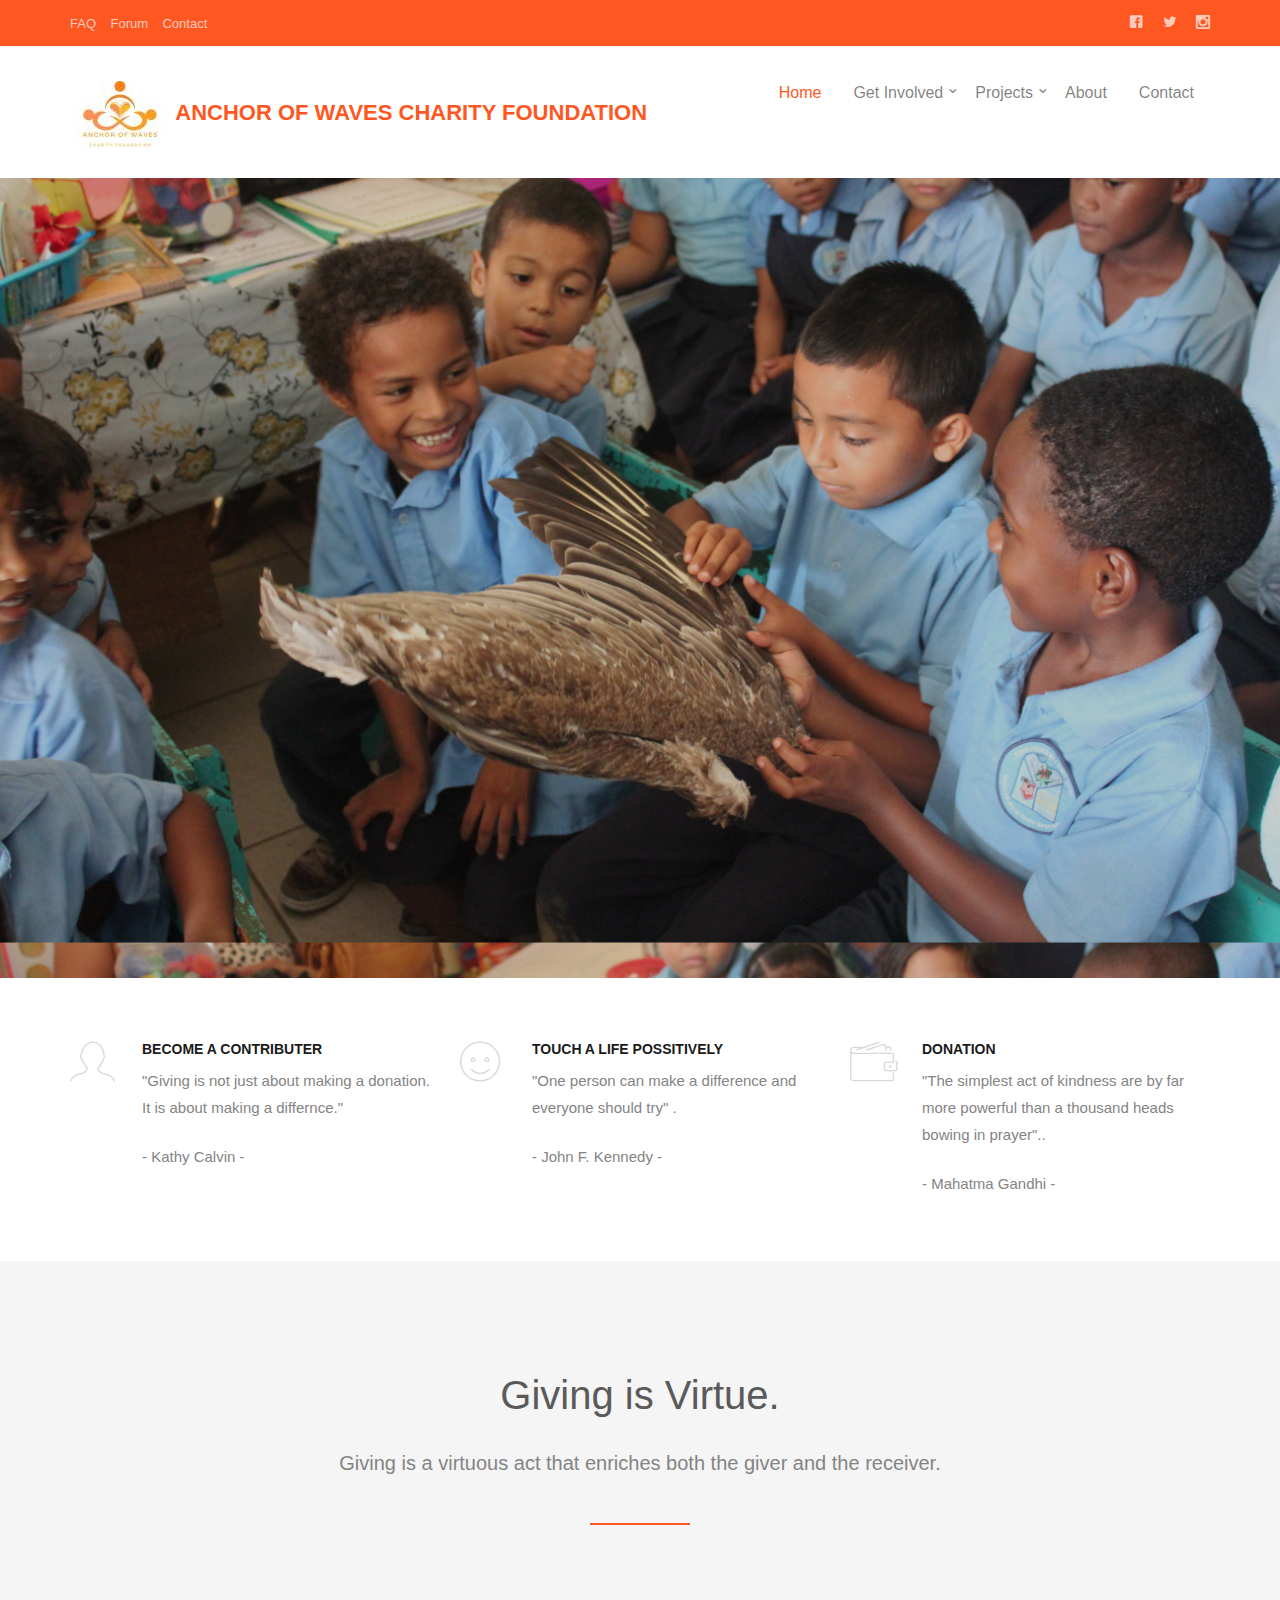
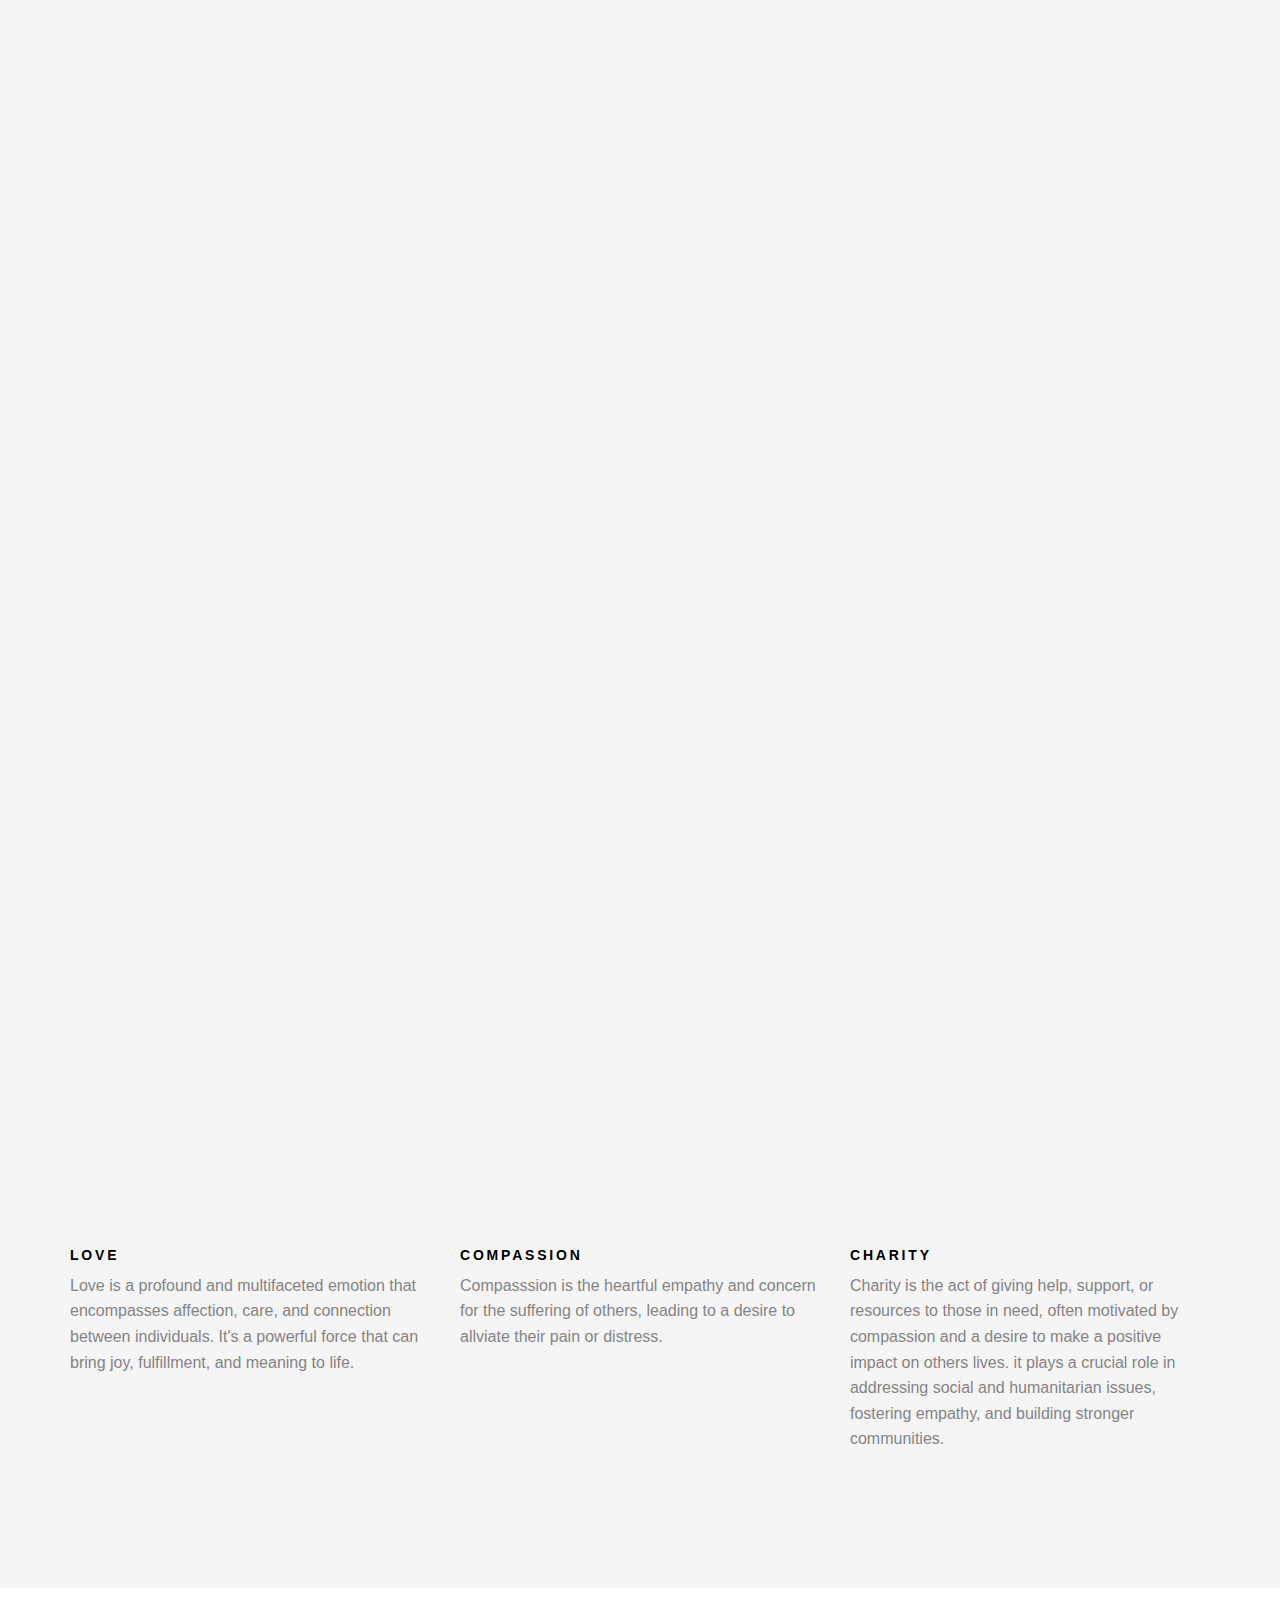
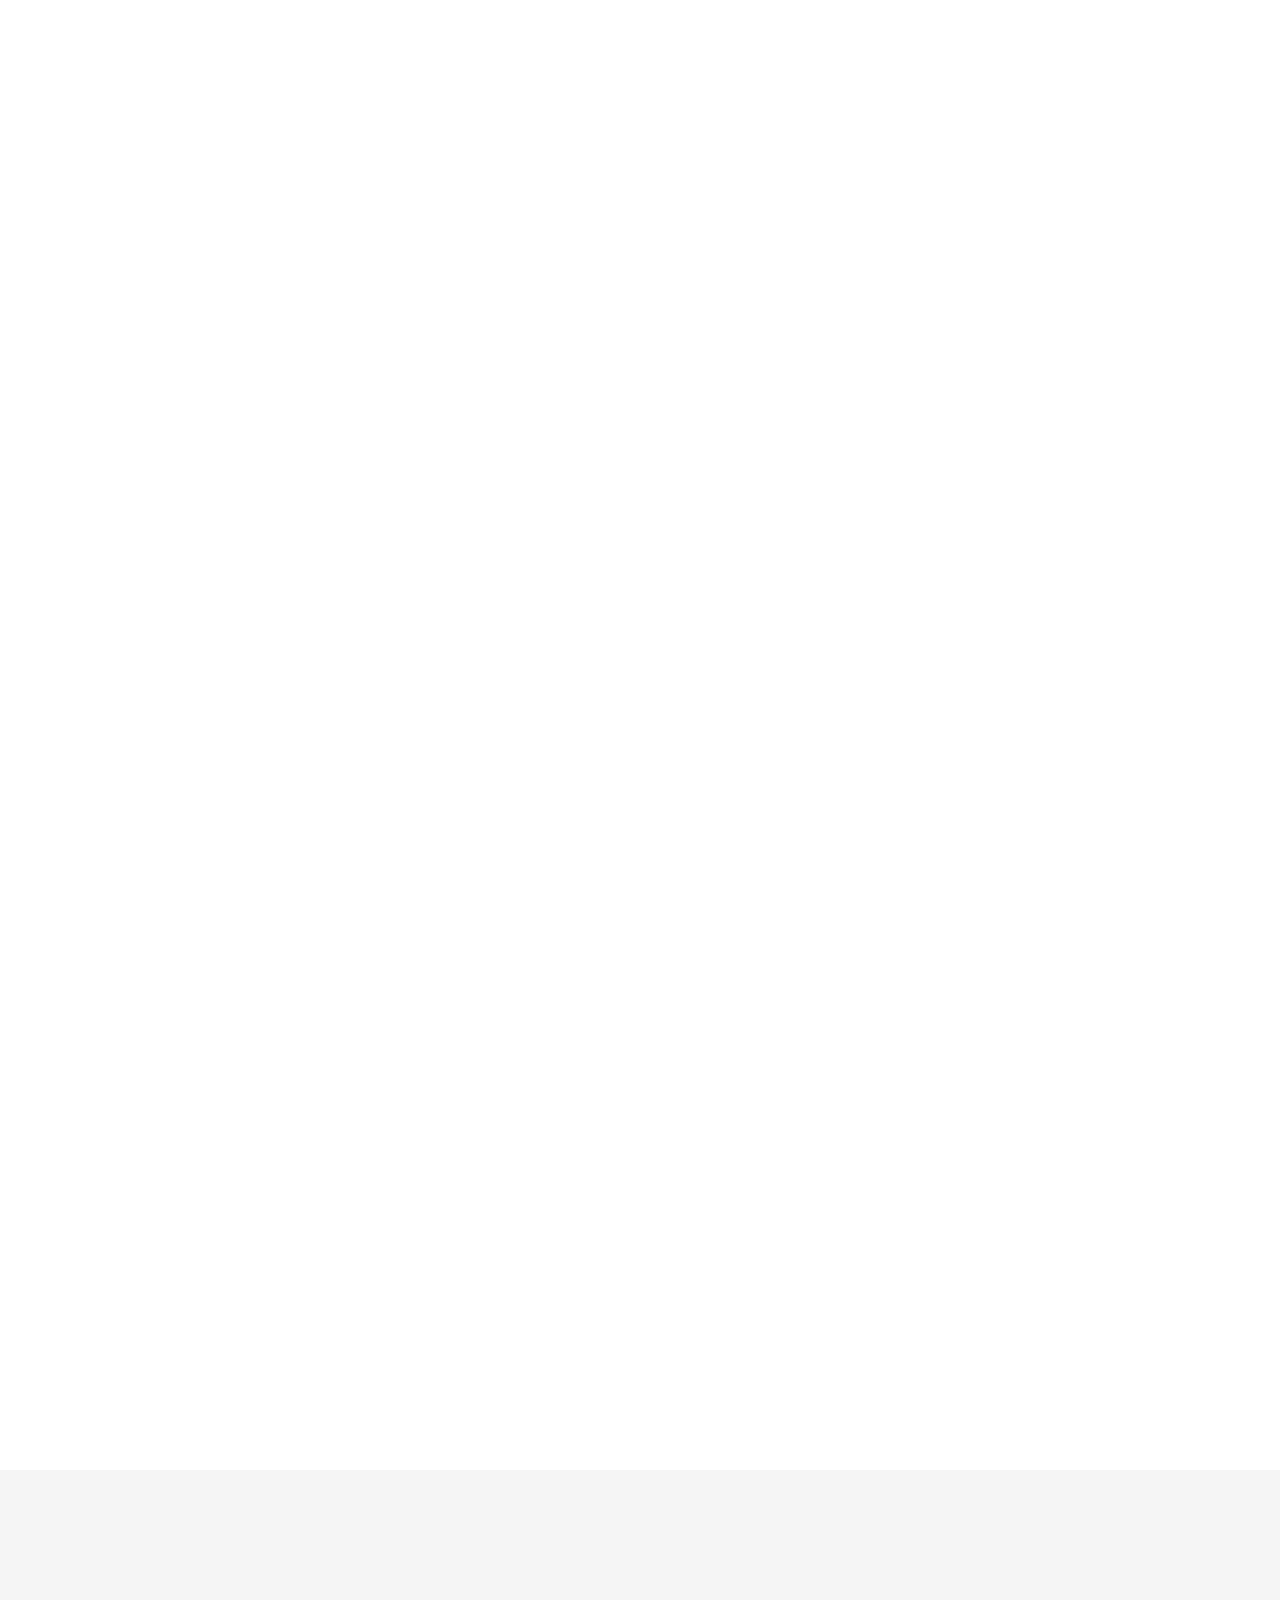
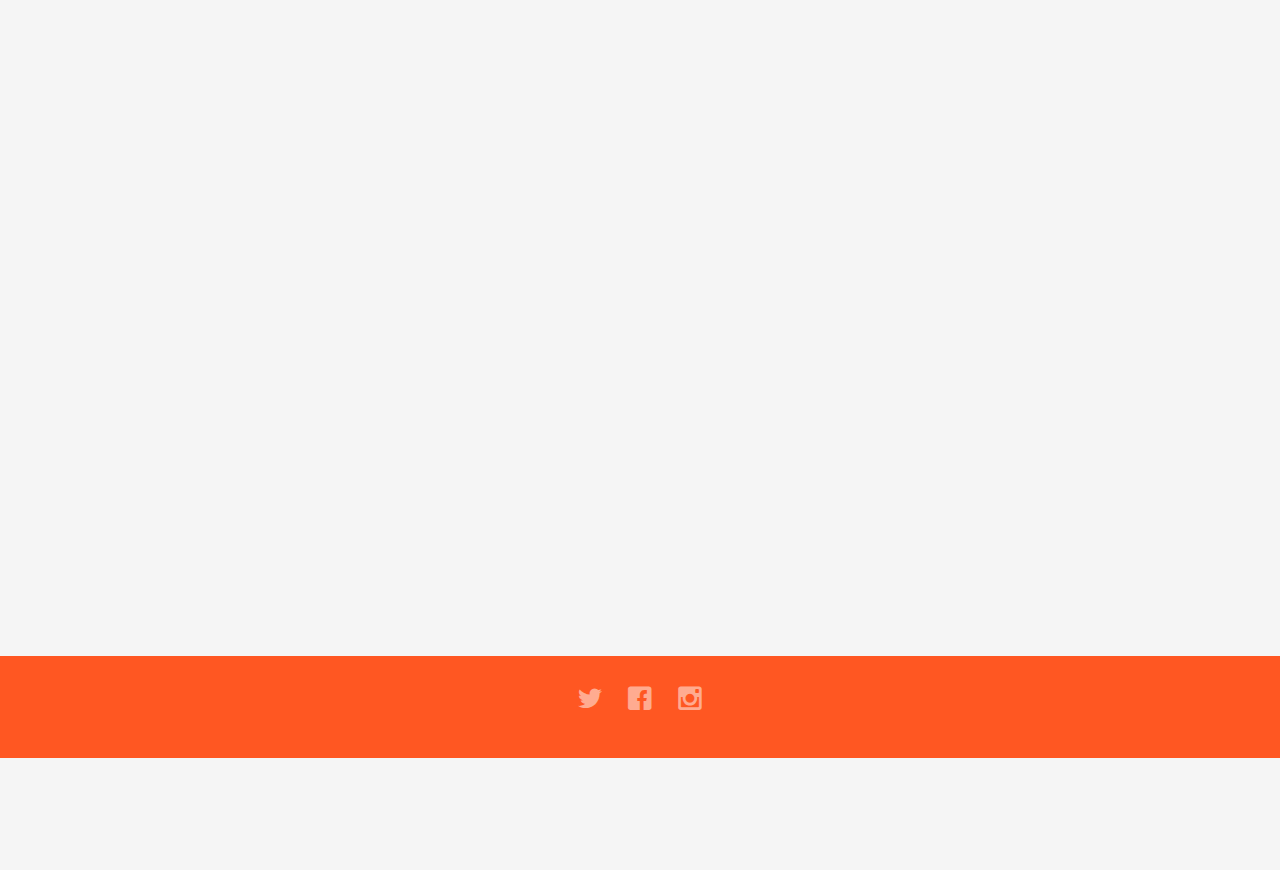
<file: index.html>
<!DOCTYPE html>
<html class="no-js">
  <!--<![endif]-->
  <head>
    <meta charset="utf-8" />
    <meta http-equiv="X-UA-Compatible" content="IE=edge" />
    <title>AWC FOUNDATION &mdash;</title>
    <meta name="viewport" content="width=device-width, initial-scale=1" />
    <meta name="description" content="Free HTML5 Template by FREEHTML5.CO" />
    <meta
      name="keywords"
      content="free html5, free template, free bootstrap, html5, css3, mobile first, responsive"
    />
    <meta name="author" content="FREEHTML5.CO" />

   

    <!-- Facebook and Twitter integration -->
    <meta property="og:title" content="" />
    <meta property="og:image" content="" />
    <meta property="og:url" content="" />
    <meta property="og:site_name" content="" />
    <meta property="og:description" content="" />
    <meta name="twitter:title" content="" />
    <meta name="twitter:image" content="" />
    <meta name="twitter:url" content="" />
    <meta name="twitter:card" content="" />

    <!-- Place favicon.ico and apple-touch-icon.png in the root directory -->
    <link rel="shortcut icon" href="/images/logo AOW.jpeg" />

    <!-- <link href='https://fonts.googleapis.com/css?family=Open+Sans:400,700,300' rel='stylesheet' type='text/css'> -->

    <!-- Animate.css -->
    <link rel="stylesheet" href="css/animate.css" />
    <!-- Icomoon Icon Fonts-->
    <link rel="stylesheet" href="css/icomoon.css" />
    <!-- Bootstrap  -->
    <link rel="stylesheet" href="css/bootstrap.css" />
    <!-- Superfish -->
    <link rel="stylesheet" href="css/superfish.css" />

    <link rel="stylesheet" href="css/style.css" />

    <!-- Modernizr JS -->
    <script src="js/modernizr-2.6.2.min.js"></script>
    <!-- FOR IE9 below -->
    <!--[if lt IE 9]>
      <script src="js/respond.min.js"></script>
    <![endif]-->
  </head>
  <body>
    <div id="fh5co-wrapper">
      <div id="fh5co-page">
        <div class="header-top">
          <div class="container">
            <div class="row">
              <div class="col-md-6 col-sm-6 text-left fh5co-link">
                <a href="#">FAQ</a>
                <a href="#">Forum</a>
                <a href="#">Contact</a>
              </div>
              <div class="col-md-6 col-sm-6 text-right fh5co-social">
                <a href="https://www.facebook.com/profile.php?id=61552655145126&mibextid=LQQJ4d" class="grow"><i class="icon-facebook2"></i></a>
                <a href="https://x.com/anchor_wave?s=21&t=8-jyKQIIPVzwvVsO9oMQYQ" class="grow"><i class="icon-twitter2"></i></a>
                <a href="https://www.instagram.com/anchorofwaves_foundation/" class="grow"><i class="icon-instagram2"></i></a>
              </div>
            </div>
          </div>
        </div>
        <header id="fh5co-header-section" class="sticky-banner">
          <div class="container">
            <div class="nav-header">
              <a href="#" class="js-fh5co-nav-toggle fh5co-nav-toggle dark"
                ><i></i
              ></a>
              <h1 id="fh5co-logo">
                <img src="/images/logo AWC og.jpg" alt="" />
                <a href="index.html">ANCHOR OF WAVES CHARITY FOUNDATION</a>
              </h1>
              <!-- START #fh5co-menu-wrap -->
              <nav id="fh5co-menu-wrap" role="navigation">
                <ul class="sf-menu" id="fh5co-primary-menu">
                  <li class="active">
                    <a href="index.html">Home</a>
                  </li>
                  <li>
                    <a href="#" class="fh5co-sub-ddown">Get Involved</a>
                    <ul class="fh5co-sub-menu">
                      <li><a href="/donate.html">Donate</a></li>
                      <li><a href="#">Philantrophy</a></li>
                      <li><a href="/volunteer.html">Volunteer</a></li>
                    </ul>
                  </li>
                  <li>
                    <a href="#" class="fh5co-sub-ddown">Projects</a>
                    <ul class="fh5co-sub-menu">
                      <li><a href="#">Back To School</a></li>
                    </ul>
                  </li>
                  <li><a href="about.html">About</a></li>
                  <li><a href="contact.html">Contact</a></li>
                </ul>
              </nav>
            </div>
          </div>
        </header>

        <div class="fh5co-hero">
          <div class="fh5co-overlay"></div>
          <div
            class="fh5co-cover text-center"
            data-stellar-background-ratio="0.5"
            style="background-image: url(/images/background\ 2.jpg)"
          >
            <div class="desc animate-box">
              <h2>
                <strong>Donate</strong> for the <strong>Poor Children</strong>
              </h2>
              <span
                ><a class="btn btn-primary btn-lg" href="/donate.html"
                  >Donate Now</a
                ></span
              >
            </div>
          </div>
        </div>
        <!-- end:header-top -->
        <div id="fh5co-features">
          <div class="container">
            <div class="row">
              <div class="col-md-4">
                <div class="feature-left">
                  <span class="icon">
                    <i class="icon-profile-male"></i>
                  </span>
                  <div class="feature-copy">
                    <h3>Become a contributer</h3>
                    <p>
                      "Giving is not just about making a donation. It is about making a differnce."
                    </p>
                    <p>- Kathy Calvin -</p>
                  </div>
                </div>
              </div>

              <div class="col-md-4">
                <div class="feature-left">
                  <span class="icon">
                    <i class="icon-happy"></i>
                  </span>
                  <div class="feature-copy">
                    <h3>Touch a life possitively</h3>
                    <p>
                      "One person can make a difference and everyone should try" .
                    </p><p>- John F. Kennedy -</p>
                    
                  </div>
                </div>
              </div>
              <div class="col-md-4">
                <div class="feature-left">
                  <span class="icon">
                    <i class="icon-wallet"></i>
                  </span>
                  <div class="feature-copy">
                    <h3>Donation</h3>
                    <p>
                      "The simplest act of kindness are by far more powerful than
                      a thousand heads bowing in prayer"..
                    </p>
                    <p>- Mahatma Gandhi -</p>
                  
                  </div>
                </div>
              </div>
            </div>
          </div>
        </div>

        <div id="fh5co-feature-product" class="fh5co-section-gray">
          <div class="container">
            <div class="row">
              <div class="col-md-12 text-center heading-section">
                <h3>Giving is Virtue.</h3>
                <p>
                  Giving is a virtuous act that enriches both the giver and the
                  receiver.
                </p>
              </div>
            </div>

            <div class="row row-bottom-padded-md">
              <div class="col-md-12 text-center animate-box">
                <p>
                  <img
                    src="/images/og bg.jpg"
                    alt="Free HTML5 Bootstrap Template"
                    class="img-responsive"
                  />
                </p>
              </div>
              <div class="col-md-6 text-center animate-box">
                <p>
                  <img
                    src="/images/pexels-rdne-stock-project-6646952.jpg"
                    alt="Free HTML5 Bootstrap Template"
                    class="img-responsive"
                  />
                </p>
              </div>
              <div class="col-md-6 text-center animate-box">
                <p>
                  <img
                    src="/images/cover 3.jpg"
                    alt="Free HTML5 Bootstrap Template"
                    class="img-responsive"
                  />
                </p>
              </div>
            </div>
            <div class="row">
              <div class="col-md-4">
                <div class="feature-text">
                  <h3>Love</h3>
                  <p>
                    Love is a profound and multifaceted emotion that encompasses
                    affection, care, and connection between individuals. It's a
                    powerful force that can bring joy, fulfillment, and meaning
                    to life.
                  </p>
                </div>
              </div>
              <div class="col-md-4">
                <div class="feature-text">
                  <h3>Compassion</h3>
                  <p>
                    Compasssion is the heartful empathy and concern for the
                    suffering of others, leading to a desire to allviate their
                    pain or distress.
                  </p>
                </div>
              </div>
              <div class="col-md-4">
                <div class="feature-text">
                  <h3>Charity</h3>
                  <p>
                    Charity is the act of giving help, support, or resources to
                    those in need, often motivated by compassion and a desire to
                    make a positive impact on others lives. it plays a crucial
                    role in addressing social and humanitarian issues, fostering
                    empathy, and building stronger communities.
                  </p>
                </div>
              </div>
            </div>
          </div>
        </div>

        <div id="fh5co-portfolio">
          <div class="container">
            <div class="row">
              <div
                class="col-md-6 col-md-offset-3 text-center heading-section animate-box"
              >
                <h3>Our Gallery</h3>
                <p>
                 "The simplest act of kindness are by far more powerful than a
                  thousand heads bowing in prayer".
                </p> 
                <p>- Mahatma Gandhi -</p>
              </div>
            </div>

            <div class="row row-bottom-padded-md">
              <div class="col-md-12">
                <ul id="fh5co-portfolio-list">
                  <li
                    class="two-third animate-box"
                    data-animate-effect="fadeIn"
                    style="
                      background-image: url(/images/gallery\ 1.jpg);
                    "
                  >
                    <a href="#" class="color-3">
                      <div class="case-studies-summary">
                        <span>Give Love</span>
                        <h2>Donation is caring</h2>
                      </div>
                    </a>
                  </li>

                  <li
                    class="one-third animate-box"
                    data-animate-effect="fadeIn"
                    style="
                      background-image: url(/images/gallery\ 2.jpg);
                    "
                  >
                    <a href="#" class="color-4">
                      <div class="case-studies-summary">
                        <span>Give Love</span>
                        <h2>Donation is caring</h2>
                      </div>
                    </a>
                  </li>

                  <li
                    class="one-third animate-box"
                    data-animate-effect="fadeIn"
                    style="
                      background-image: url(/images/gallery\ 3.jpg);
                    "
                  >
                    <a href="#" class="color-5">
                      <div class="case-studies-summary">
                        <span>Give Love</span>
                        <h2>Donation is caring</h2>
                      </div>
                    </a>
                  </li>
                  <li
                    class="two-third animate-box"
                    data-animate-effect="fadeIn"
                    style="
                      background-image: url(/images/gallery\ 4.jpg);
                    "
                  >
                    <a href="#" class="color-6">
                      <div class="case-studies-summary">
                        <span>Give Love</span>
                        <h2>Donation is caring</h2>
                      </div>
                    </a>
                  </li>
                </ul>
              </div>
            </div>

            <div class="row">
              <div class="col-md-4 col-md-offset-4 text-center animate-box">
                <a href="#" class="btn btn-primary btn-lg">See Gallery</a>
              </div>
            </div>
          </div>
        </div>

        <div id="fh5co-content-section" class="fh5co-section-gray">
          <div class="container">
            <div class="row">
              <div
                class="col-md-8 col-md-offset-2 text-center heading-section animate-box"
              >
                <h3>Our Philantrophist</h3>
                <p>These are the people that support us to do what we do.</p>
              </div>
            </div>
          </div>
              <div class="" style="display: flex; justify-content: center">
                <div class="fh5co-testimonial text-center animate-box" style="max-width: 400px">
                  <figure>
                    <img src="/images/person_4.jpg" alt="user" />
                  </figure>
                  <blockquote>
                    <p>
                      &ldquo;We have the capacity to be a superhero. In inorder to become one, you just have to find your unique power or ability and exploit it for the greater good. The cape and mask are optional accessories, but a kind heart is essential..&rdquo;
                    </p><p>- Robert Clancy -</p>
                  </blockquote>
                  <span>Emmanuella Princewill-Albert</span>
                </div>
              </div>
        <!-- fh5co-blog-section -->
        <footer>
          <div id="footer">
            <div class="container">
              <div class="row">
                <div class="col-md-6 col-md-offset-3 text-center">
                  <p class="fh5co-social-icons">
                    <a href="https://x.com/anchor_wave?s=21&t=8-jyKQIIPVzwvVsO9oMQYQ"><i class="icon-twitter2"></i></a>
                    <a href="https://www.facebook.com/profile.php?id=61552655145126&mibextid=LQQJ4d"><i class="icon-facebook2"></i></a>
                    <a href="https://www.instagram.com/anchorofwaves_foundation/"><i class="icon-instagram"></i></a>
                  </p>
                </div>
              </div>
            </div>
          </div>
        </footer>
      </div>
      <!-- END fh5co-page -->
    </div>
    <!-- END fh5co-wrapper -->

    <!-- jQuery -->

    <script src="js/jquery.min.js"></script>
    <!-- jQuery Easing -->
    <script src="js/jquery.easing.1.3.js"></script>
    <!-- Bootstrap -->
    <script src="js/bootstrap.min.js"></script>
    <!-- Waypoints -->
    <script src="js/jquery.waypoints.min.js"></script>
    <script src="js/sticky.js"></script>

    <!-- Stellar -->
    <script src="js/jquery.stellar.min.js"></script>
    <!-- Superfish -->
    <script src="js/hoverIntent.js"></script>
    <script src="js/superfish.js"></script>

    <!-- Main JS -->
    <script src="js/main.js"></script>
  </body>
</html>
</file>
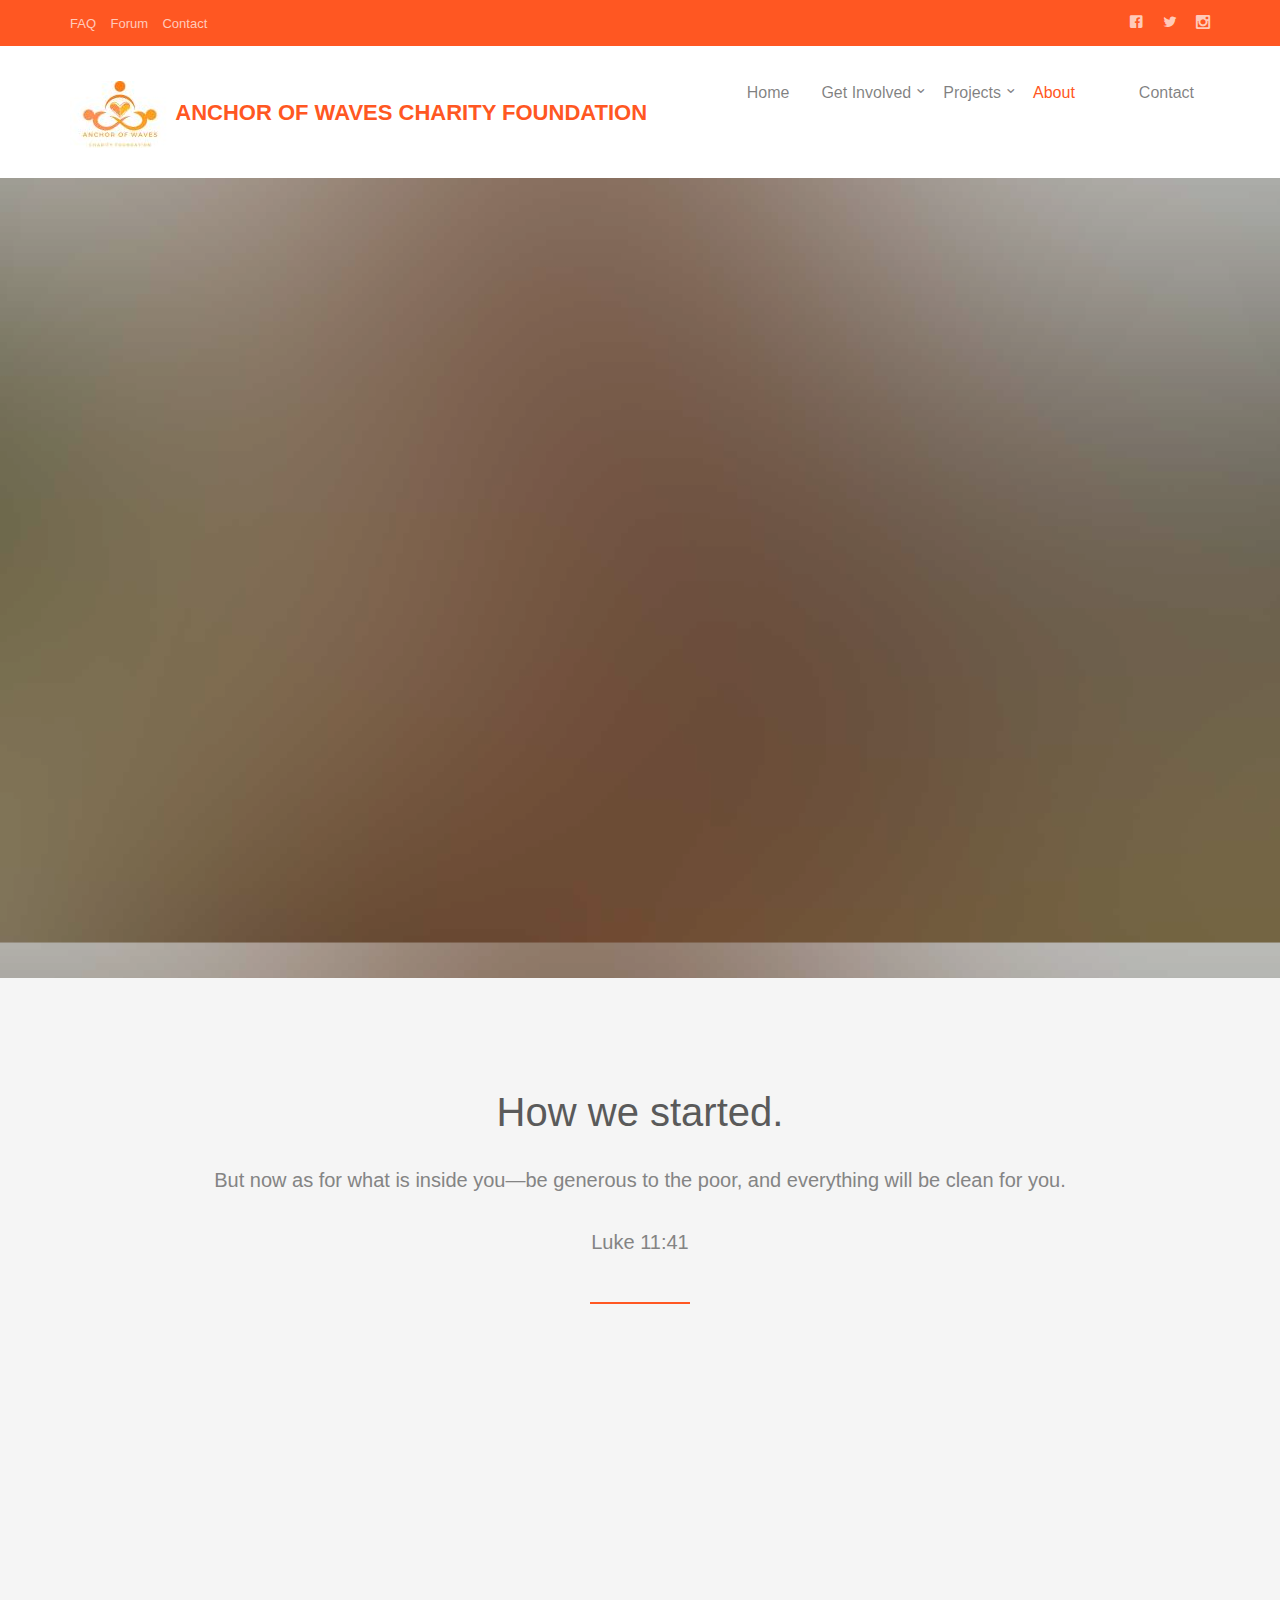
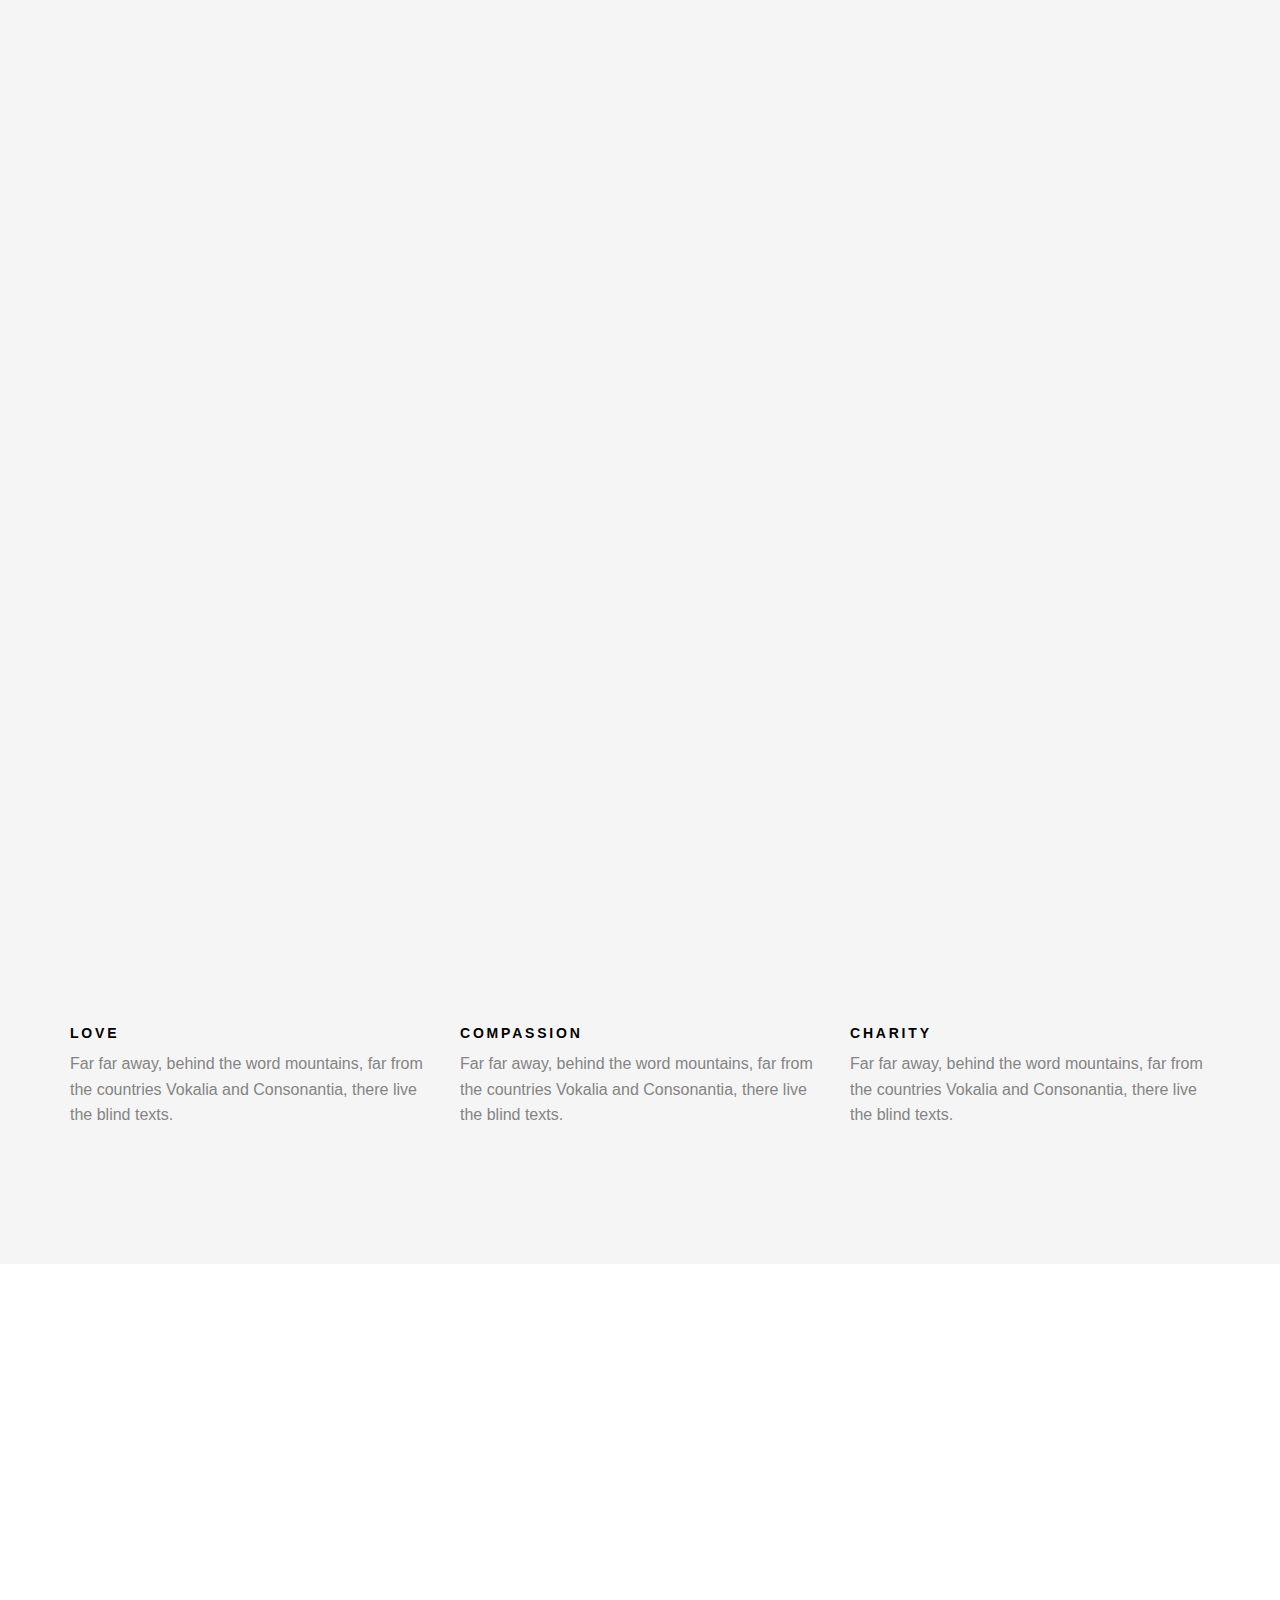
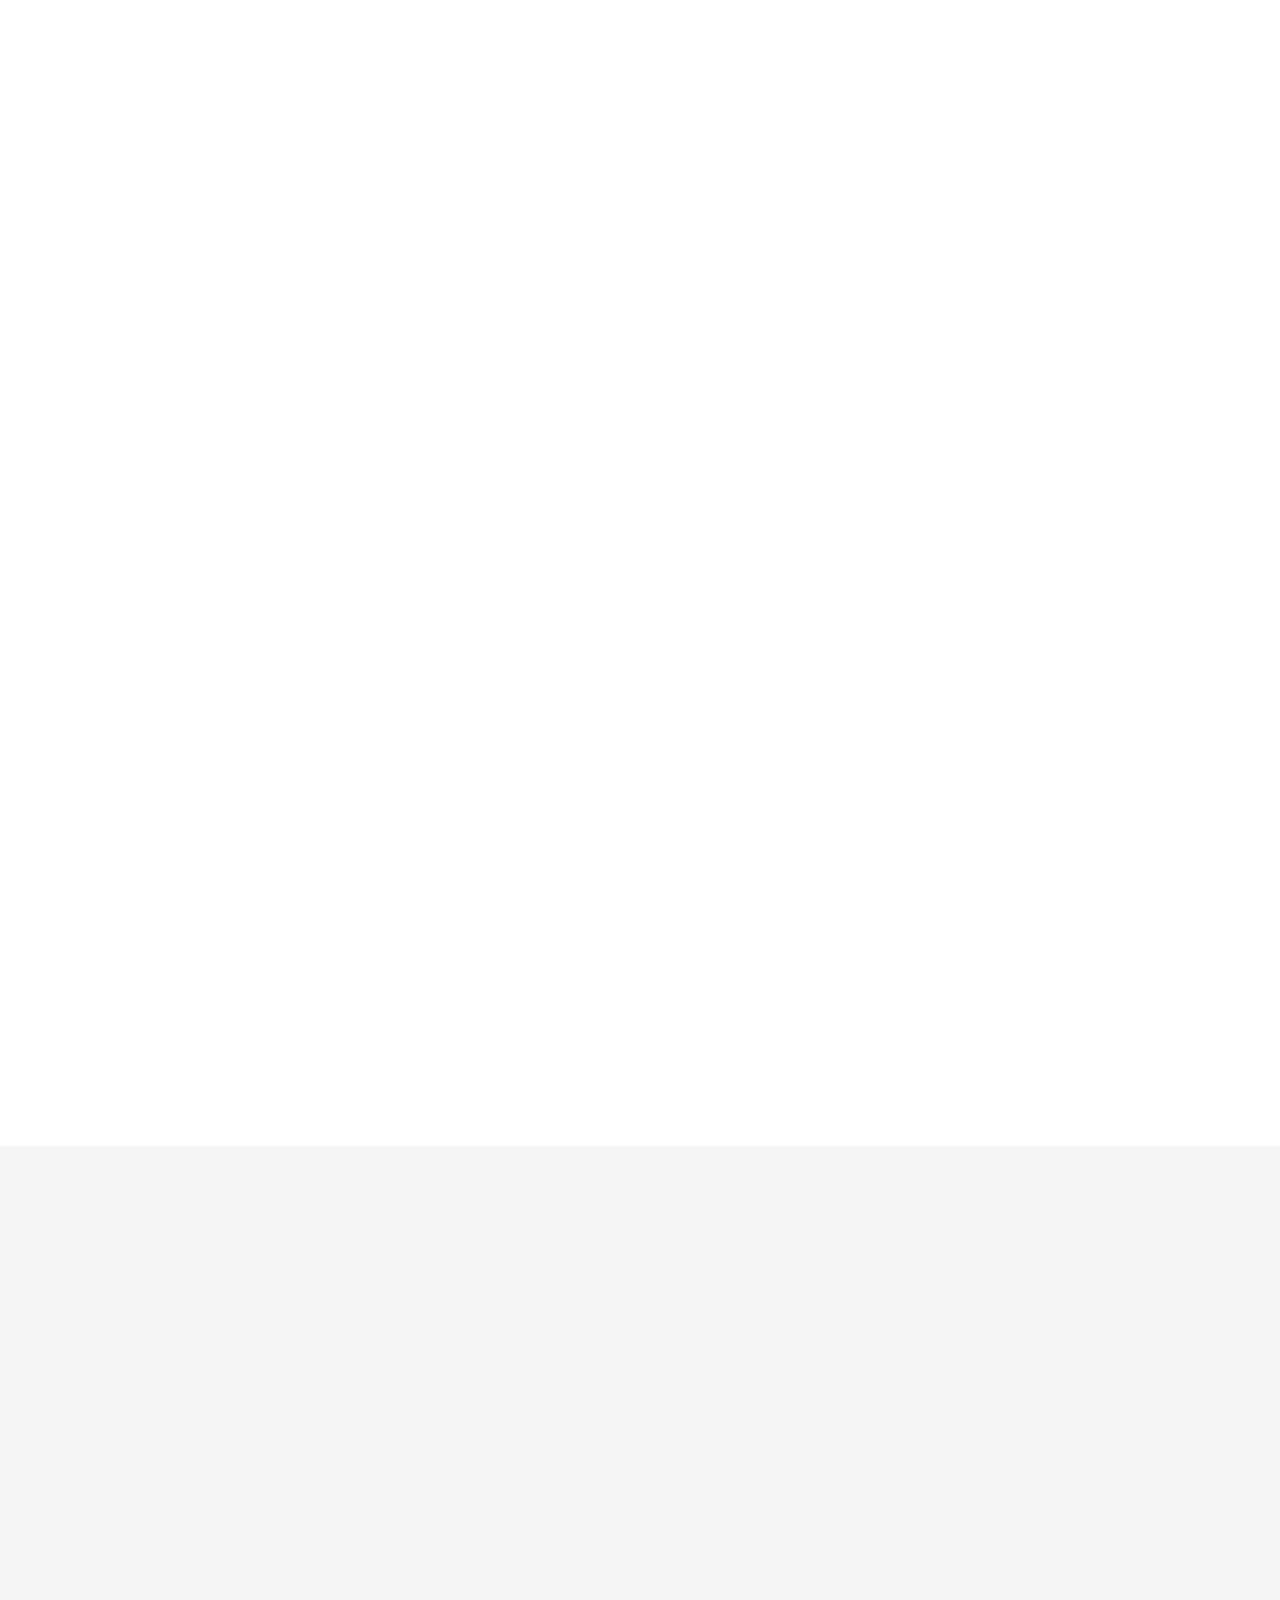
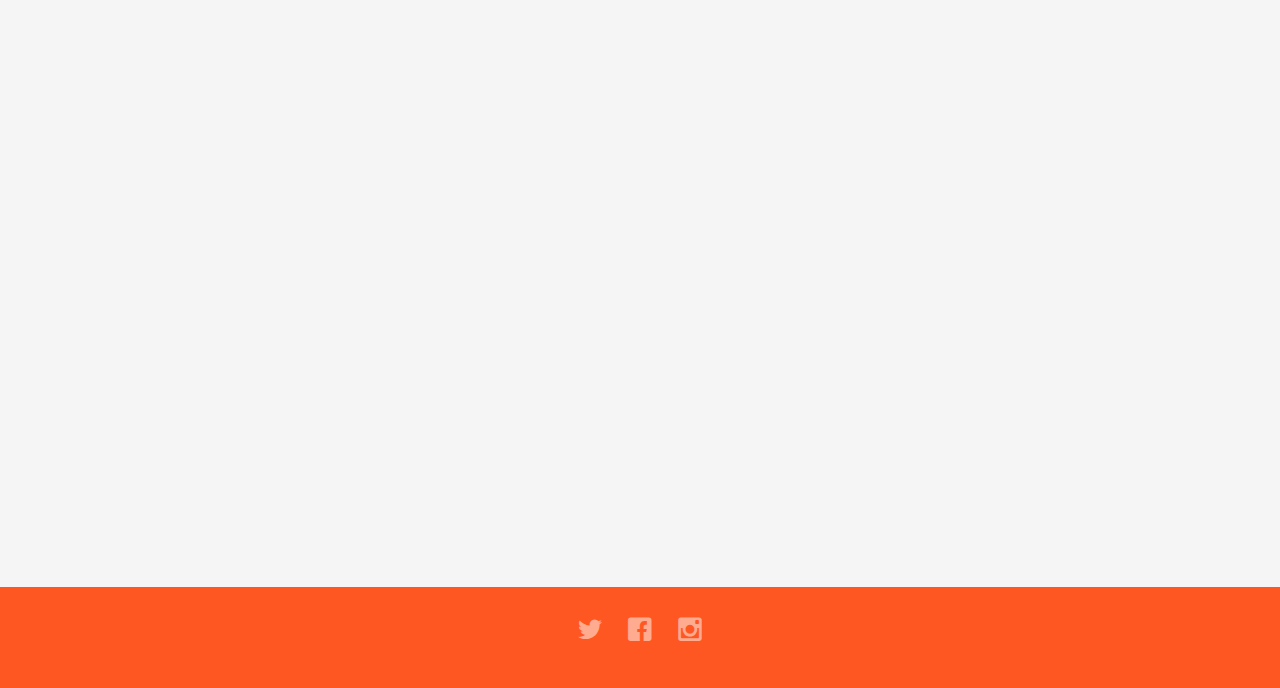
<file: about.html>
<!DOCTYPE html>
<!--[if lt IE 7]>      <html class="no-js lt-ie9 lt-ie8 lt-ie7"> <![endif]-->
<!--[if IE 7]>         <html class="no-js lt-ie9 lt-ie8"> <![endif]-->
<!--[if IE 8]>         <html class="no-js lt-ie9"> <![endif]-->
<!--[if gt IE 8]><!--> <html class="no-js"> <!--<![endif]-->
	<head>

	<meta property="og:title" content=""/>
	<meta property="og:image" content=""/>
	<meta property="og:url" content=""/>
	<meta property="og:site_name" content=""/>
	<meta property="og:description" content=""/>
	<meta name="twitter:title" content="" />
	<meta name="twitter:image" content="" />
	<meta name="twitter:url" content="" />
	<meta name="twitter:card" content="" />

	<!-- Place favicon.ico and apple-touch-icon.png in the root directory -->
	<link rel="shortcut icon" href="favicon.ico">

	<!-- <link href='https://fonts.googleapis.com/css?family=Open+Sans:400,700,300' rel='stylesheet' type='text/css'> -->
	
	<!-- Animate.css -->
	<link rel="stylesheet" href="css/animate.css">
	<!-- Icomoon Icon Fonts-->
	<link rel="stylesheet" href="css/icomoon.css">
	<!-- Bootstrap  -->
	<link rel="stylesheet" href="css/bootstrap.css">
	<!-- Superfish -->
	<link rel="stylesheet" href="css/superfish.css">

	<link rel="stylesheet" href="css/style.css">


	<!-- Modernizr JS -->
	<script src="js/modernizr-2.6.2.min.js"></script>
	<!-- FOR IE9 below -->
	<!--[if lt IE 9]>
	<script src="js/respond.min.js"></script>
	<![endif]-->

	</head>
	<body>
		<div id="fh5co-wrapper">
		<div id="fh5co-page">
		<div class="header-top">
			<div class="container">
				<div class="row">
					<div class="col-md-6 col-sm-6 text-left fh5co-link">
						<a href="#">FAQ</a>
						<a href="#">Forum</a>
						<a href="contact.html">Contact</a>
					</div>
					<div class="col-md-6 col-sm-6 text-right fh5co-social">
						<a href="https://www.facebook.com/profile.php?id=61552655145126&mibextid=LQQJ4d" class="grow"><i class="icon-facebook2"></i></a>
						<a href="https://x.com/anchor_wave?s=21&t=8-jyKQIIPVzwvVsO9oMQYQ" class="grow"><i class="icon-twitter2"></i></a>
						<a href="https://www.instagram.com/anchorofwaves_foundation/" class="grow"><i class="icon-instagram2"></i></a>
					</div>
				</div>
			</div>
		</div>
		<header id="fh5co-header-section" class="sticky-banner">
			<div class="container">
				<div class="nav-header">
					<a href="#" class="js-fh5co-nav-toggle fh5co-nav-toggle dark"><i></i></a>
					<h4 id="fh5co-logo">
						<img src="/images/logo AWC og.jpg" alt="" />
						<a href="index.html">ANCHOR OF WAVES CHARITY FOUNDATION</a>
					  </h4>
					<nav id="fh5co-menu-wrap" role="navigation">
						<ul class="sf-menu" id="fh5co-primary-menu">
							<li>
								<a href="index.html">Home</a>
							</li>
							<li>
								<a href="#" class="fh5co-sub-ddown">Get Involved</a>
								<ul class="fh5co-sub-menu">
									<li><a href="/donate.html">Donate</a></li>
									<li><a href="#">Philantrophy</a></li>
									<li><a href="/volunteer.html">Volunteer</a></li>
								</ul>
							</li>
							<li>
								<a href="#" class="fh5co-sub-ddown">Projects</a>
								 <ul class="fh5co-sub-menu">
								 	<li><a href="#">Back To School</a></li>
								</ul>
							</li>
							<li class="active"><a href="about.html">About</a></li>
							<li><a href="blog.html"></a></li>
							<li><a href="contact.html">Contact</a></li>
						</ul>
					</nav>
				</div>
			</div>
		</header>
		
		

		<div class="fh5co-hero">
			<div class="fh5co-overlay"></div>
			<div class="fh5co-cover text-center" data-stellar-background-ratio="0.5" style="background-image: url(/images/cover_bg_2.jpg);">
				<div class="desc animate-box">
					<h2>We Are <strong>Non-profit</strong></h2>
					<span><a class="btn btn-primary btn-lg" href="/donate.html">Donate Now</a></span>
				</div>
			</div>

		</div>
		
		<div id="fh5co-feature-product" class="fh5co-section-gray">
			<div class="container">
				<div class="row">
					<div class="col-md-12 text-center heading-section">
						<h3>How we started.</h3>
						<p>But now as for what is inside you—be generous to the poor, and everything will be clean for you.</p>
						<p>Luke 11:41</p>
					</div>
				</div>

				<div class="row row-bottom-padded-md">
					<div class="col-md-12 text-center animate-box">
						<p><img src="/images/cover_bg_1.jpg" alt="Free HTML5 Bootstrap Template" class="img-responsive"></p>
					</div>
					<div class="col-md-6 text-center animate-box">
						<p><img src="/images/cover_bg_2.jpg" alt="Free HTML5 Bootstrap Template" class="img-responsive"></p>
					</div>
					<div class="col-md-6 text-center animate-box">
						<p><img src="/images/cover_bg_3.jpg" alt="Free HTML5 Bootstrap Template" class="img-responsive"></p>
					</div>
				</div>
				<div class="row">
					<div class="col-md-4">
						<div class="feature-text">
							<h3>Love</h3>
							<p>Far far away, behind the word mountains, far from the countries Vokalia and Consonantia, there live the blind texts.</p>
						</div>
					</div>
					<div class="col-md-4">
						<div class="feature-text">
							<h3>Compassion</h3>
							<p>Far far away, behind the word mountains, far from the countries Vokalia and Consonantia, there live the blind texts.</p>
						</div>
					</div>
					<div class="col-md-4">
						<div class="feature-text">
							<h3>Charity</h3>
							<p>Far far away, behind the word mountains, far from the countries Vokalia and Consonantia, there live the blind texts.</p>
						</div>
					</div>
				</div>

				
			</div>
		</div>

		
		<div id="fh5co-portfolio">
			<div class="container">

				<div class="row">
					<div class="col-md-6 col-md-offset-3 text-center heading-section animate-box">
						<h3>Our Gallery</h3>
						<p>Do not forget to do good and to share what you have because is pleased with these kinds of sacrifice.</p>
						<p>HEBREWS 13:16</p>
					</div>
				</div>

				
				<div class="row row-bottom-padded-md">
					<div class="col-md-12">
						<ul id="fh5co-portfolio-list">

							<li class="two-third animate-box" data-animate-effect="fadeIn" style="background-image: url(/images/cover_bg_1.jpg); ">
								<a href="#" class="color-3">
									<div class="case-studies-summary">
										<span>Give Love</span>
										<h2>Donation is caring</h2>
									</div>
								</a>
							</li>
						
							<li class="one-third animate-box" data-animate-effect="fadeIn" style="background-image: url(/images/cover_bg_3.jpg); ">
								<a href="#" class="color-4">
									<div class="case-studies-summary">
										<span>Give Love</span>
										<h2>Donation is caring</h2>
									</div>
								</a>
							</li>

							<li class="one-third animate-box" data-animate-effect="fadeIn" style="background-image: url(/images/cover_bg_1.jpg); "> 
								<a href="#" class="color-5">
									<div class="case-studies-summary">
										<span>Give Love</span>
										<h2>Donation is caring</h2>
									</div>
								</a>
							</li>
							<li class="two-third animate-box" data-animate-effect="fadeIn" style="background-image: url(/images/cover_bg_3.jpg); ">
								<a href="#" class="color-6">
									<div class="case-studies-summary">
										<span>Give Love</span>
										<h2>Donation is caring</h2>
									</div>
								</a>
							</li>
						</ul>		
					</div>
				</div>

				<div class="row">
					<div class="col-md-4 col-md-offset-4 text-center animate-box">
						<a href="#" class="btn btn-primary btn-lg">See Gallery</a>
					</div>
				</div>

				
			</div>
		</div>
		

		
		<div id="fh5co-content-section" class="fh5co-section-gray">
			<div class="container">
				<div class="row">
					<div class="col-md-8 col-md-offset-2 text-center heading-section animate-box">
						<h3>Leadership</h3>
						<p>When you do deeds dont try to SHOW OFF, if you do, you wont get a reward from your father in heaven.</p>
						<p>Matthew 6:1 CEV</p>
					</div>
				</div>
			</div>
			<div class="" style="display: flex; justify-content: center">
                <div class="fh5co-testimonial text-center animate-box" style="max-width: 400px">
                  <figure>
								<img src="/images/person_4.jpg" alt="user">
							</figure>
							<div>
								<h3>Emmanuella Princewill-Albert</h3>
								<p><span>Founder</span></p>
								<p>We have the capacity to be a superhero. In inorder to become one, you just have to find your unique power or ability and exploit it for the greater good. The cape and mask are optional accessories, but a kind heart is essential..</p>
							</div>
							<p class="fh5co-social-icons">
								<a href="https://x.com/anchor_wave?s=21&t=8-jyKQIIPVzwvVsO9oMQYQ"><i class="icon-twitter2"></i></a>
								<a href="#"><i class="icon-linkedin2"></i></a>
								<a href="#"><i class="icon-facebook3"></i></a>
							</p>
						</div>
					</div>
				</div>
			</div>
		</div>
		<!-- fh5co-content-section -->

		
		<footer>
			<div id="footer">
				<div class="container">
					<div class="row">
						<div class="col-md-6 col-md-offset-3 text-center">
							<p class="fh5co-social-icons">
								<a href="https://x.com/anchor_wave?s=21&t=8-jyKQIIPVzwvVsO9oMQYQ"><i class="icon-twitter2"></i></a>
								<a href="https://www.facebook.com/profile.php?id=61552655145126&mibextid=LQQJ4d"><i class="icon-facebook2"></i></a>
								<a href="https://instagram.com/anchorofwaves_foundation?igshid=OGQ5ZDc2ODk2ZA=="><i class="icon-instagram"></i></a>
							</p>
						</div>
					</div>
				</div>
			</div>
		</footer>
	

	</div>
	<!-- END fh5co-page -->

	</div>
	<!-- END fh5co-wrapper -->

	<!-- jQuery -->


	<script src="js/jquery.min.js"></script>
	<!-- jQuery Easing -->
	<script src="js/jquery.easing.1.3.js"></script>
	<!-- Bootstrap -->
	<script src="js/bootstrap.min.js"></script>
	<!-- Waypoints -->
	<script src="js/jquery.waypoints.min.js"></script>
	<script src="js/sticky.js"></script>

	<!-- Stellar -->
	<script src="js/jquery.stellar.min.js"></script>
	<!-- Superfish -->
	<script src="js/hoverIntent.js"></script>
	<script src="js/superfish.js"></script>
	
	<!-- Main JS -->
	<script src="js/main.js"></script>

	</body>
</html>
</file>
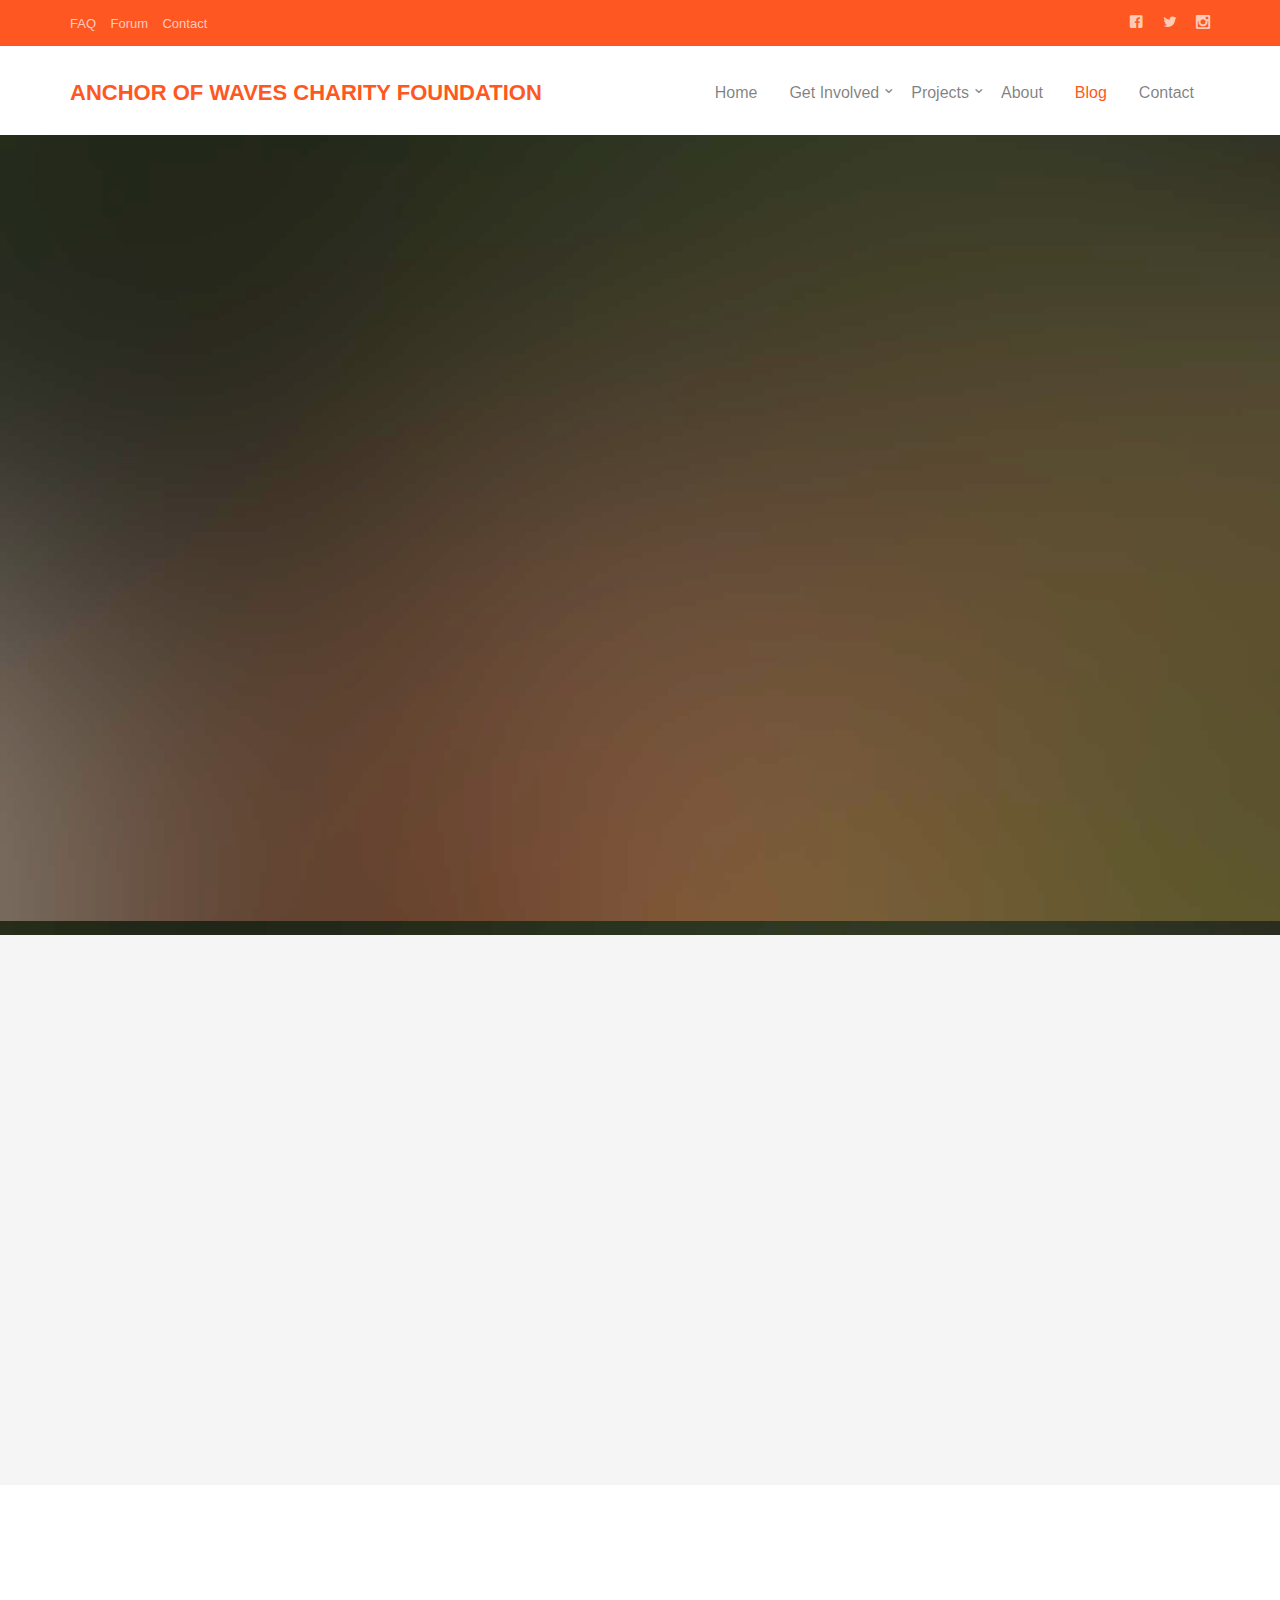
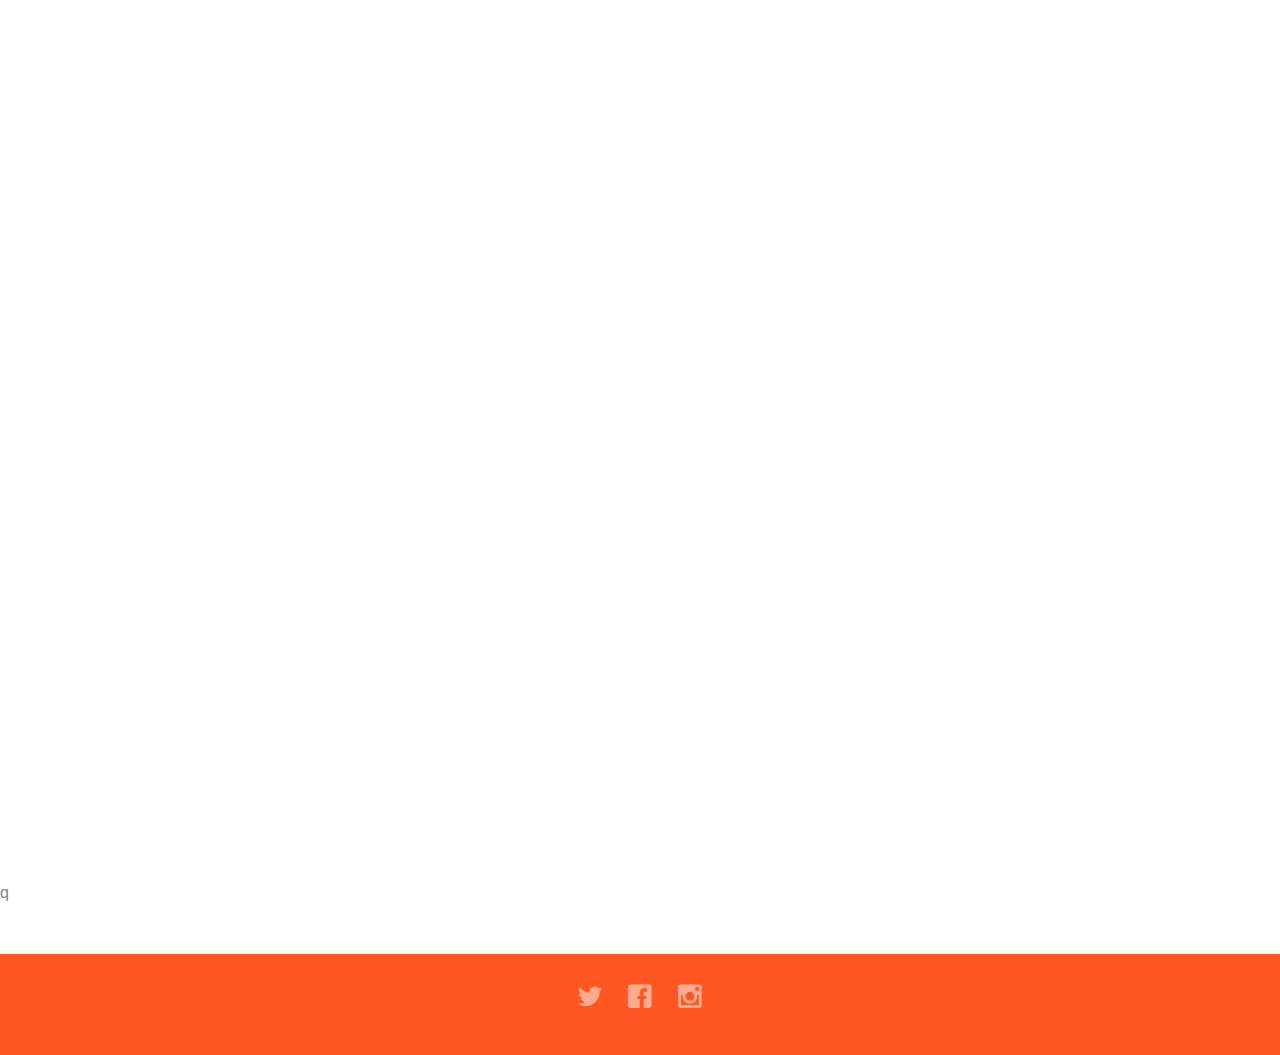
<file: blog.html>
<!DOCTYPE html>
 <html class="no-js"> 
	<head>

  

  	<!-- Facebook and Twitter integration -->
	<meta property="og:title" content=""/>
	<meta property="og:image" content=""/>
	<meta property="og:url" content=""/>
	<meta property="og:site_name" content=""/>
	<meta property="og:description" content=""/>
	<meta name="twitter:title" content="" />
	<meta name="twitter:image" content="" />
	<meta name="twitter:url" content="" />
	<meta name="twitter:card" content="" />

	<!-- Place favicon.ico and apple-touch-icon.png in the root directory -->
	<link rel="shortcut icon" href="favicon.ico">

	<!-- <link href='https://fonts.googleapis.com/css?family=Open+Sans:400,700,300' rel='stylesheet' type='text/css'> -->
	
	<!-- Animate.css -->
	<link rel="stylesheet" href="css/animate.css">
	<!-- Icomoon Icon Fonts-->
	<link rel="stylesheet" href="css/icomoon.css">
	<!-- Bootstrap  -->
	<link rel="stylesheet" href="css/bootstrap.css">
	<!-- Superfish -->
	<link rel="stylesheet" href="css/superfish.css">

	<link rel="stylesheet" href="css/style.css">


	<!-- Modernizr JS -->
	<script src="js/modernizr-2.6.2.min.js"></script>
	<!-- FOR IE9 below -->
	<!--[if lt IE 9]>
	<script src="js/respond.min.js"></script>
	<![endif]-->

	</head>
	<body>
		<div id="fh5co-wrapper">
		<div id="fh5co-page">
		<div class="header-top">
			<div class="container">
				<div class="row">
					<div class="col-md-6 col-sm-6 text-left fh5co-link">
						<a href="#">FAQ</a>
						<a href="#">Forum</a>
						<a href="#">Contact</a>
					</div>
					<div class="col-md-6 col-sm-6 text-right fh5co-social">
						<a href="#" class="grow"><i class="icon-facebook2"></i></a>
						<a href="#" class="grow"><i class="icon-twitter2"></i></a>
						<a href="#" class="grow"><i class="icon-instagram2"></i></a>
					</div>
				</div>
			</div>
		</div>
		<header id="fh5co-header-section" class="sticky-banner">
			<div class="container">
				<div class="nav-header">
					<a href="#" class="js-fh5co-nav-toggle fh5co-nav-toggle dark"><i></i></a>
					<h1 id="fh5co-logo"><a href="index.html">ANCHOR OF WAVES CHARITY FOUNDATION</a></h1>
					<!-- START #fh5co-menu-wrap -->
					<nav id="fh5co-menu-wrap" role="navigation">
						<ul class="sf-menu" id="fh5co-primary-menu">
							<li>
								<a href="index.html">Home</a>
							</li>
							<li>
								<a href="#" class="fh5co-sub-ddown">Get Involved</a>
								<ul class="fh5co-sub-menu">
									<li><a href="#">Donate</a></li>
									<li><a href="#">Philantrophy</a></li>
									<li><a href="#">Volunteer</a></li>
								</ul>
							</li>
							<li>
								<a href="#" class="fh5co-sub-ddown">Projects</a>
								 <ul class="fh5co-sub-menu">
								 	<li><a href="#">Back to School</a></li>
								</ul>
							</li>
							<li><a href="about.html">About</a></li>
							<li class="active"><a href="blog.html">Blog</a></li>
							<li><a href="contact.html">Contact</a></li>
						</ul>
					</nav>
				</div>
			</div>
		</header>
		
		

		<div class="fh5co-hero">
			<div class="fh5co-overlay"></div>
			<div class="fh5co-cover text-center" data-stellar-background-ratio="0.5" style="background-image: url(/images/cover_bg_1.jpg);">
				<div class="desc animate-box">
					<h2>Our <strong>Blog &amp; News</strong></h2>
					<span><a class="btn btn-primary btn-lg" href="donate.html">Donate Now</a></span>
				</div>
			</div>

		</div>
		
		<div id="fh5co-blog-section" class="fh5co-section-gray">
			<div class="container">
				<div class="row">
					<div class="col-md-8 col-md-offset-2 text-center heading-section animate-box">
						<h3>Read. Learn. Share</h3>
						<p>Each of you should give what you have decided in your heart to give, not reluctantly or under compulsion, for God loves a cheerful giver.</p>
						<p>Corinthians 9:7</p>
					</div>
				</div>
			</div>

					<div class="clearfix visible-md-block"></div>
					<div class="col-lg-4 col-md-4 col-sm-6">
						<div class="fh5co-blog animate-box">
							<a href="#"><img class="img-responsive" src="/images/cover_bg_1.jpg" alt=""></a>
							<div class="blog-text">
								<div class="prod-title">
									<h3><a href=""#>Medical Mission in Southern Kenya</a></h3>
									<span class="posted_by">Sep. 15th</span>
									<span class="comment"><a href="">21<i class="icon-bubble2"></i></a></span>
									<p>Far far away, behind the word mountains, far from the countries Vokalia and Consonantia, there live the blind texts.</p>
									<p><a href="#">Learn More...</a></p>
								</div>
							</div> 
						</div>
					</div>
					<div class="clearfix visible-sm-block"></div>
					<div class="col-lg-4 col-md-4 col-sm-6">
						<div class="fh5co-blog animate-box">
							<a href="#"><img class="img-responsive" src="/images/cover_bg_2.jpg" alt=""></a>
							<div class="blog-text">
								<div class="prod-title">
									<h3><a href=""#>Medical Mission in Southern Kenya</a></h3>
									<span class="posted_by">Sep. 15th</span>
									<span class="comment"><a href="">21<i class="icon-bubble2"></i></a></span>
									<p>Far far away, behind the word mountains, far from the countries Vokalia and Consonantia, there live the blind texts.</p>
									<p><a href="#">Learn More...</a></p>
								</div>
							</div> 
						</div>
					</div>
					<div class="col-lg-4 col-md-4 col-sm-6">
						<div class="fh5co-blog animate-box">
							<a href="#"><img class="img-responsive" src="/images/cover_bg_3.jpg" alt=""></a>
							<div class="blog-text">
								<div class="prod-title">
									<h3><a href=""#>Medical Mission in Southern Kenya</a></h3>
									<span class="posted_by">Sep. 15th</span>
									<span class="comment"><a href="">21<i class="icon-bubble2"></i></a></span>
									<p>Far far away, behind the word mountains, far from the countries Vokalia and Consonantia, there live the blind texts.</p>
									<p><a href="#">Learn More...</a></p>
								</div>
							</div> 
						</div>
					</div>
					<div class="clearfix visible-sm-block"></div>
					<div class="col-lg-4 col-md-4 col-sm-6">
						<div class="fh5co-blog animate-box">
							<a href="#"><img class="img-responsive" src="/images/cover_bg_1.jpg" alt=""></a>
							<div class="blog-text">
								<div class="prod-title">
									<h3><a href=""#>Medical Mission in Southern Kenya</a></h3>
									<span class="posted_by">Sep. 15th</span>
									<span class="comment"><a href="">21<i class="icon-bubble2"></i></a></span>
									<p>Far far away, behind the word mountains, far from the countries Vokalia and Consonantia, there live the blind texts.</p>
									<p><a href="#">Learn More...</a></p>
								</div>
							</div> 
						</div>
					</div>
					<div class="clearfix visible-md-block"></div>
					<div class="col-lg-4 col-md-4 col-sm-6">
						<div class="fh5co-blog animate-box">
							<a href="#"><img class="img-responsive" src="/images/cover_bg_2.jpg" alt=""></a>
							<div class="blog-text">
								<div class="prod-title">
									<h3><a href=""#>Medical Mission in Southern Kenya</a></h3>
									<span class="posted_by">Sep. 15th</span>
									<span class="comment"><a href="">21<i class="icon-bubble2"></i></a></span>
									<p>Far far away, behind the word mountains, far from the countries Vokalia and Consonantia, there live the blind texts.</p>
									<p><a href="#">Learn More...</a></p>
								</div>
							</div> 
						</div>
					</div>
					<div class="clearfix visible-sm-block"></div>
					<div class="col-lg-4 col-md-4 col-sm-6">
						<div class="fh5co-blog animate-box">
							<a href="#"><img class="img-responsive" src="/images/cover_bg_3.jpg" alt=""></a>
							<div class="blog-text">
								<div class="prod-title">
									<h3><a href=""#>Medical Mission in Southern Kenya</a></h3>
									<span class="posted_by">Sep. 15th</span>
									<span class="comment"><a href="">21<i class="icon-bubble2"></i></a></span>
									<p>Far far away, behind the word mountains, far from the countries Vokalia and Consonantia, there live the blind texts.</p>
									<p><a href="#">Learn More...</a></p>
								</div>
							</div> 
						</div>
					</div>
				</div>q

				<div class="row">
					<div class="col-md-4 col-md-offset-4 text-center animate-box">
						<a href="#" class="btn btn-primary btn-lg">Our Blog</a>
					</div>
				</div>

			</div>
		</div>
		<!-- fh5co-blog-section -->

		
		<footer>
			<div id="footer">
				<div class="container">
					<div class="row">
						<div class="col-md-6 col-md-offset-3 text-center">
							<p class="fh5co-social-icons">
								<a href="https://x.com/anchor_wave?s=21&t=8-jyKQIIPVzwvVsO9oMQYQ"><i class="icon-twitter2"></i></a>
								<a href="https://www.facebook.com/profile.php?id=61552655145126&mibextid=LQQJ4d"><i class="icon-facebook2"></i></a>
								<a href="https://www.instagram.com/anchorofwaves_foundation/"><i class="icon-instagram"></i></a>

							</p>
						</div>
					</div>
				</div>
			</div>
		</footer>
	

	</div>
	<!-- END fh5co-page -->

	</div>
	<!-- END fh5co-wrapper -->

	<!-- jQuery -->


	<script src="js/jquery.min.js"></script>
	<!-- jQuery Easing -->
	<script src="js/jquery.easing.1.3.js"></script>
	<!-- Bootstrap -->
	<script src="js/bootstrap.min.js"></script>
	<!-- Waypoints -->
	<script src="js/jquery.waypoints.min.js"></script>
	<script src="js/sticky.js"></script>

	<!-- Stellar -->
	<script src="js/jquery.stellar.min.js"></script>
	<!-- Superfish -->
	<script src="js/hoverIntent.js"></script>
	<script src="js/superfish.js"></script>
	
	<!-- Main JS -->
	<script src="js/main.js"></script>

	</body>
</html>
</file>
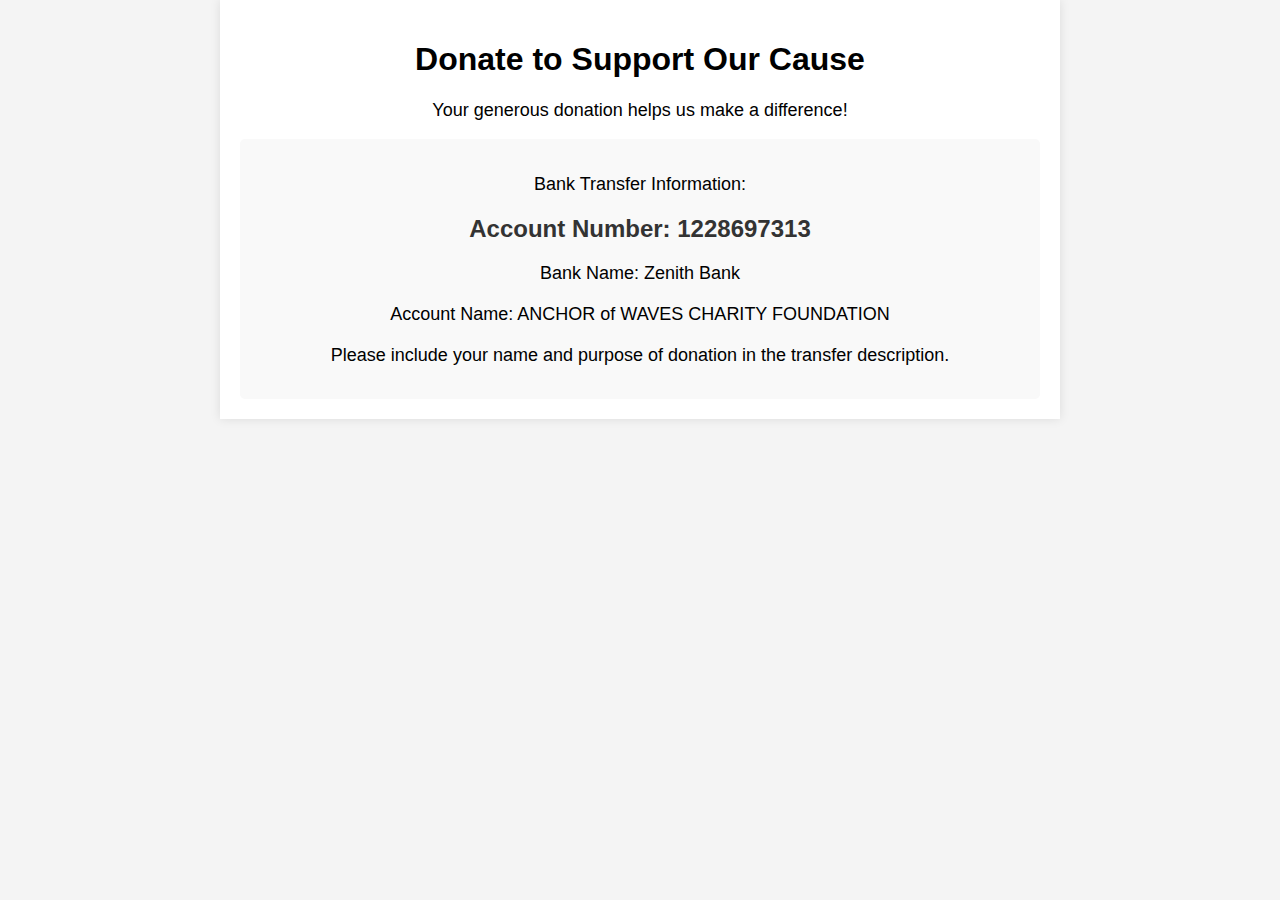
<file: donate.html>
<!DOCTYPE html>
<html lang="en">
<head>
    <meta charset="UTF-8">
    <meta name="viewport" content="width=device-width, initial-scale=1.0">
    <title>Donate</title>
    <style>
        body {
            font-family: Arial, sans-serif;
            background-color: #f4f4f4;
            margin: 0;
            padding: 0;
        }
        .container {
            max-width: 800px;
            margin: 0 auto;
            padding: 20px;
            background-color: #fff;
            box-shadow: 0 0 10px rgba(0, 0, 0, 0.1);
        }
        h1 {
            text-align: center;
        }
        p {
            text-align: center;
            font-size: 18px;
            margin-top: 20px;
        }
        .account-info {
            background-color: #f9f9f9;
            padding: 15px;
            border-radius: 5px;
        }
        .account-number {
            font-size: 24px;
            font-weight: bold;
            color: #333;
            margin-bottom: 10px;
            
        }
    </style>
</head>
<body>
    <div class="container">
        <h1>Donate to Support Our Cause</h1>
        <p>Your generous donation helps us make a difference!</p>
        <div class="account-info">
            <p>Bank Transfer Information:</p>
            <p class="account-number">Account Number: 1228697313</p>
            <p class="Bank-name">Bank Name: Zenith Bank</p>
            <P class="holder-name">Account Name: ANCHOR of WAVES CHARITY FOUNDATION</P>
            <p>Please include your name and purpose of donation in the transfer description.</p>
        </div>
    </div>
</body>
</html>
</file>
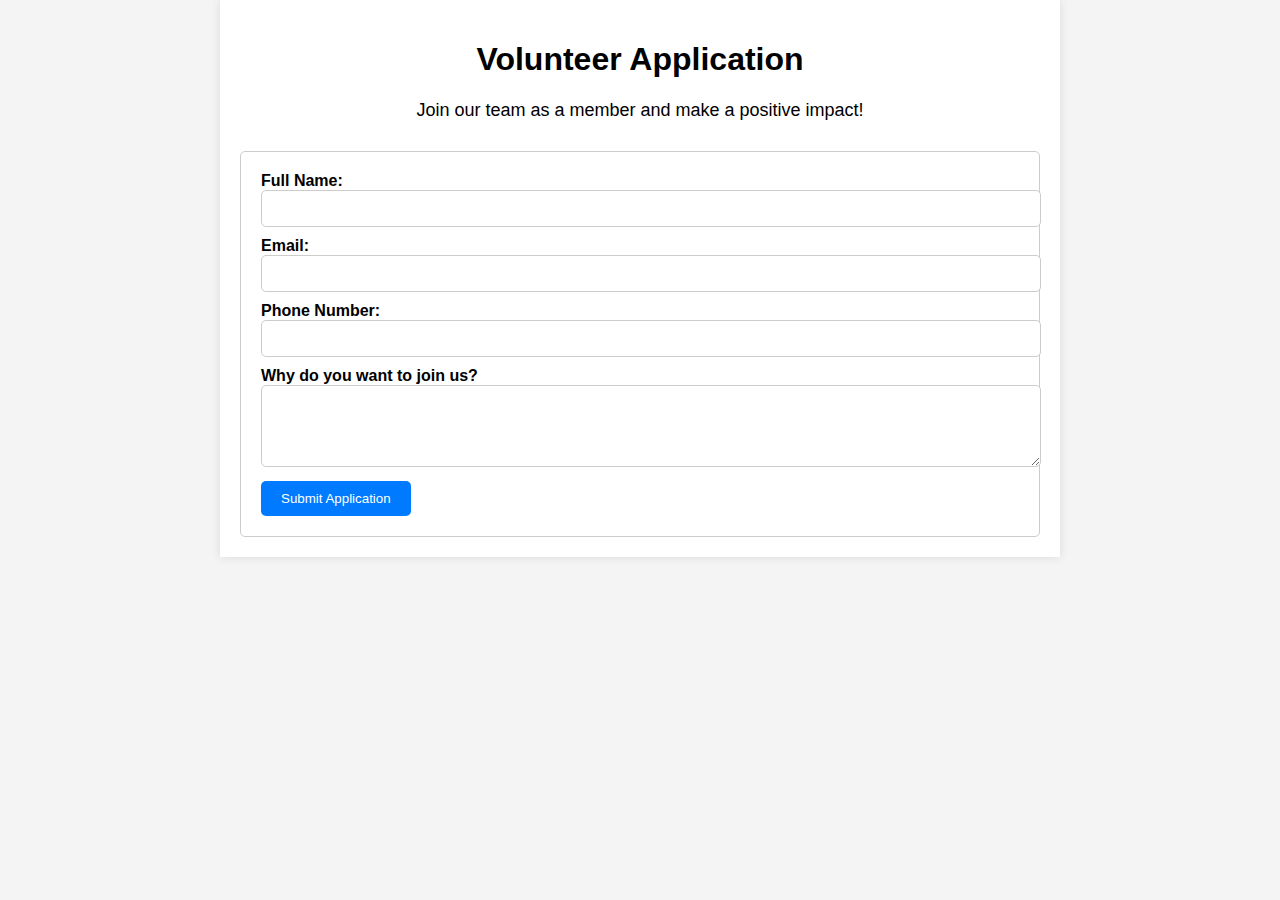
<file: volunteer.html>
<!DOCTYPE html>
<html lang="en">
<head>
    <meta charset="UTF-8">
    <meta name="viewport" content="width=device-width, initial-scale=1.0">
    <title>Volunteer Application</title>
    <style>
        body {
            font-family: Arial, sans-serif;
            background-color: #f4f4f4;
            margin: 0;
            padding: 0;
        }
        .container {
            max-width: 800px;
            margin: 0 auto;
            padding: 20px;
            background-color: #fff;
            box-shadow: 0 0 10px rgba(0, 0, 0, 0.1);
        }
        h1 {
            text-align: center;
        }
        p {
            text-align: center;
            font-size: 18px;
            margin-top: 20px;
        }
        form {
            margin-top: 30px;
            padding: 20px;
            border: 1px solid #ccc;
            border-radius: 5px;
        }
        label {
            font-weight: bold;
        }
        input[type="text"],
        input[type="email"],
        textarea {
            width: 100%;
            padding: 10px;
            margin-bottom: 10px;
            border: 1px solid #ccc;
            border-radius: 5px;
        }
        button[type="submit"] {
            background-color: #007bff;
            color: #fff;
            padding: 10px 20px;
            border: none;
            border-radius: 5px;
            cursor: pointer;
        }
        button[type="submit"]:hover {
            background-color: #0056b3;
        }
    </style>
</head>
<body>
    <div class="container">
        <h1>Volunteer Application</h1>
        <p>Join our team as a member and make a positive impact!</p>
        <form action="submit_application.php" method="post">
            <label for="full_name">Full Name:</label>
            <input type="text" id="full_name" name="full_name" required>
            
            <label for="email">Email:</label>
            <input type="email" id="email" name="email" required>
            
            <label for="phone">Phone Number:</label>
            <input type="text" id="phone" name="phone" required>
            
            <label for="message">Why do you want to join us?</label>
            <textarea id="message" name="message" rows="4" required></textarea>
            
            <button type="submit">Submit Application</button>
        </form>
    </div>
</body>
</html>
</file>
<file: css/icomoon.css>
@font-face {
    font-family: 'icomoon';
    src:    url('fonts/icomoon.eot?1oniuf');
    src:    url('fonts/icomoon.eot?1oniuf#iefix') format('embedded-opentype'),
        url('fonts/icomoon.ttf?1oniuf') format('truetype'),
        url('fonts/icomoon.woff?1oniuf') format('woff'),
        url('fonts/icomoon.svg?1oniuf#icomoon') format('svg');
    font-weight: normal;
    font-style: normal;
}

[class^="icon-"], [class*=" icon-"] {
    /* use !important to prevent issues with browser extensions that change fonts */
    font-family: 'icomoon' !important;
    speak: none;
    font-style: normal;
    font-weight: normal;
    font-variant: normal;
    text-transform: none;
    line-height: 1;

    /* Better Font Rendering =========== */
    -webkit-font-smoothing: antialiased;
    -moz-osx-font-smoothing: grayscale;
}

.icon-mobile:before {
    content: "\e000";
}
.icon-laptop:before {
    content: "\e001";
}
.icon-desktop:before {
    content: "\e002";
}
.icon-tablet:before {
    content: "\e003";
}
.icon-phone:before {
    content: "\e004";
}
.icon-document:before {
    content: "\e005";
}
.icon-documents:before {
    content: "\e006";
}
.icon-search:before {
    content: "\e007";
}
.icon-clipboard:before {
    content: "\e008";
}
.icon-newspaper:before {
    content: "\e009";
}
.icon-notebook:before {
    content: "\e00a";
}
.icon-book-open:before {
    content: "\e00b";
}
.icon-browser:before {
    content: "\e00c";
}
.icon-calendar:before {
    content: "\e00d";
}
.icon-presentation:before {
    content: "\e00e";
}
.icon-picture:before {
    content: "\e00f";
}
.icon-pictures:before {
    content: "\e010";
}
.icon-video:before {
    content: "\e011";
}
.icon-camera:before {
    content: "\e012";
}
.icon-printer:before {
    content: "\e013";
}
.icon-toolbox:before {
    content: "\e014";
}
.icon-briefcase:before {
    content: "\e015";
}
.icon-wallet:before {
    content: "\e016";
}
.icon-gift:before {
    content: "\e017";
}
.icon-bargraph:before {
    content: "\e018";
}
.icon-grid:before {
    content: "\e019";
}
.icon-expand:before {
    content: "\e01a";
}
.icon-focus:before {
    content: "\e01b";
}
.icon-edit:before {
    content: "\e01c";
}
.icon-adjustments:before {
    content: "\e01d";
}
.icon-ribbon:before {
    content: "\e01e";
}
.icon-hourglass:before {
    content: "\e01f";
}
.icon-lock:before {
    content: "\e020";
}
.icon-megaphone:before {
    content: "\e021";
}
.icon-shield:before {
    content: "\e022";
}
.icon-trophy:before {
    content: "\e023";
}
.icon-flag:before {
    content: "\e024";
}
.icon-map:before {
    content: "\e025";
}
.icon-puzzle:before {
    content: "\e026";
}
.icon-basket:before {
    content: "\e027";
}
.icon-envelope:before {
    content: "\e028";
}
.icon-streetsign:before {
    content: "\e029";
}
.icon-telescope:before {
    content: "\e02a";
}
.icon-gears:before {
    content: "\e02b";
}
.icon-key:before {
    content: "\e02c";
}
.icon-paperclip:before {
    content: "\e02d";
}
.icon-attachment:before {
    content: "\e02e";
}
.icon-pricetags:before {
    content: "\e02f";
}
.icon-lightbulb:before {
    content: "\e030";
}
.icon-layers:before {
    content: "\e031";
}
.icon-pencil:before {
    content: "\e032";
}
.icon-tools:before {
    content: "\e033";
}
.icon-tools-2:before {
    content: "\e034";
}
.icon-scissors:before {
    content: "\e035";
}
.icon-paintbrush:before {
    content: "\e036";
}
.icon-magnifying-glass:before {
    content: "\e037";
}
.icon-circle-compass:before {
    content: "\e038";
}
.icon-linegraph:before {
    content: "\e039";
}
.icon-mic:before {
    content: "\e03a";
}
.icon-strategy:before {
    content: "\e03b";
}
.icon-beaker:before {
    content: "\e03c";
}
.icon-caution:before {
    content: "\e03d";
}
.icon-recycle:before {
    content: "\e03e";
}
.icon-anchor:before {
    content: "\e03f";
}
.icon-profile-male:before {
    content: "\e040";
}
.icon-profile-female:before {
    content: "\e041";
}
.icon-bike:before {
    content: "\e042";
}
.icon-wine:before {
    content: "\e043";
}
.icon-hotairballoon:before {
    content: "\e044";
}
.icon-globe:before {
    content: "\e045";
}
.icon-genius:before {
    content: "\e046";
}
.icon-map-pin:before {
    content: "\e047";
}
.icon-dial:before {
    content: "\e048";
}
.icon-chat:before {
    content: "\e049";
}
.icon-heart:before {
    content: "\e04a";
}
.icon-cloud:before {
    content: "\e04b";
}
.icon-upload:before {
    content: "\e04c";
}
.icon-download:before {
    content: "\e04d";
}
.icon-target:before {
    content: "\e04e";
}
.icon-hazardous:before {
    content: "\e04f";
}
.icon-piechart:before {
    content: "\e050";
}
.icon-speedometer:before {
    content: "\e051";
}
.icon-global:before {
    content: "\e052";
}
.icon-compass:before {
    content: "\e053";
}
.icon-lifesaver:before {
    content: "\e054";
}
.icon-clock:before {
    content: "\e055";
}
.icon-aperture:before {
    content: "\e056";
}
.icon-quote:before {
    content: "\e057";
}
.icon-scope:before {
    content: "\e058";
}
.icon-alarmclock:before {
    content: "\e059";
}
.icon-refresh:before {
    content: "\e05a";
}
.icon-happy:before {
    content: "\e05b";
}
.icon-sad:before {
    content: "\e05c";
}
.icon-facebook:before {
    content: "\e05d";
}
.icon-twitter:before {
    content: "\e05e";
}
.icon-googleplus:before {
    content: "\e05f";
}
.icon-rss:before {
    content: "\e060";
}
.icon-tumblr:before {
    content: "\e061";
}
.icon-linkedin:before {
    content: "\e062";
}
.icon-dribbble:before {
    content: "\e063";
}
.icon-box2:before {
    content: "\ea82";
}
.icon-write:before {
    content: "\ea83";
}
.icon-clock2:before {
    content: "\ea84";
}
.icon-reply2:before {
    content: "\ea85";
}
.icon-reply-all2:before {
    content: "\ea86";
}
.icon-forward2:before {
    content: "\ea87";
}
.icon-flag2:before {
    content: "\ea88";
}
.icon-search2:before {
    content: "\ea89";
}
.icon-trash2:before {
    content: "\ea8a";
}
.icon-envelope2:before {
    content: "\ea8b";
}
.icon-bubble:before {
    content: "\ea8c";
}
.icon-bubbles:before {
    content: "\ea8d";
}
.icon-user2:before {
    content: "\ea8e";
}
.icon-users2:before {
    content: "\ea8f";
}
.icon-cloud2:before {
    content: "\ea90";
}
.icon-download2:before {
    content: "\ea91";
}
.icon-upload2:before {
    content: "\ea92";
}
.icon-rain:before {
    content: "\ea93";
}
.icon-sun:before {
    content: "\ea94";
}
.icon-moon2:before {
    content: "\ea95";
}
.icon-bell2:before {
    content: "\ea96";
}
.icon-folder2:before {
    content: "\ea97";
}
.icon-pin2:before {
    content: "\ea98";
}
.icon-sound2:before {
    content: "\ea99";
}
.icon-microphone:before {
    content: "\ea9a";
}
.icon-camera2:before {
    content: "\ea9b";
}
.icon-image2:before {
    content: "\ea9c";
}
.icon-cog2:before {
    content: "\ea9d";
}
.icon-calendar2:before {
    content: "\ea9e";
}
.icon-book2:before {
    content: "\ea9f";
}
.icon-map-marker:before {
    content: "\eaa0";
}
.icon-store:before {
    content: "\eaa1";
}
.icon-support:before {
    content: "\eaa2";
}
.icon-tag2:before {
    content: "\eaa3";
}
.icon-heart2:before {
    content: "\eaa4";
}
.icon-video-camera:before {
    content: "\eaa5";
}
.icon-trophy2:before {
    content: "\eaa6";
}
.icon-cart:before {
    content: "\eaa7";
}
.icon-eye2:before {
    content: "\eaa8";
}
.icon-cancel:before {
    content: "\eaa9";
}
.icon-chart:before {
    content: "\eaaa";
}
.icon-target2:before {
    content: "\eaab";
}
.icon-printer2:before {
    content: "\eaac";
}
.icon-location2:before {
    content: "\eaad";
}
.icon-bookmark2:before {
    content: "\eaae";
}
.icon-monitor:before {
    content: "\eaaf";
}
.icon-cross2:before {
    content: "\eab0";
}
.icon-plus2:before {
    content: "\eab1";
}
.icon-left:before {
    content: "\eab2";
}
.icon-up:before {
    content: "\eab3";
}
.icon-browser2:before {
    content: "\eab4";
}
.icon-windows:before {
    content: "\eab5";
}
.icon-switch2:before {
    content: "\eab6";
}
.icon-dashboard:before {
    content: "\eab7";
}
.icon-play:before {
    content: "\eab8";
}
.icon-fast-forward:before {
    content: "\eab9";
}
.icon-next:before {
    content: "\eaba";
}
.icon-refresh2:before {
    content: "\eabb";
}
.icon-film:before {
    content: "\eabc";
}
.icon-home2:before {
    content: "\eabd";
}
.icon-add-to-list:before {
    content: "\e901";
}
.icon-classic-computer:before {
    content: "\e902";
}
.icon-controller-fast-backward:before {
    content: "\e903";
}
.icon-creative-commons-attribution:before {
    content: "\e904";
}
.icon-creative-commons-noderivs:before {
    content: "\e905";
}
.icon-creative-commons-noncommercial-eu:before {
    content: "\e906";
}
.icon-creative-commons-noncommercial-us:before {
    content: "\e907";
}
.icon-creative-commons-public-domain:before {
    content: "\e908";
}
.icon-creative-commons-remix:before {
    content: "\e909";
}
.icon-creative-commons-share:before {
    content: "\e90a";
}
.icon-creative-commons-sharealike:before {
    content: "\e90b";
}
.icon-creative-commons:before {
    content: "\e90c";
}
.icon-document-landscape:before {
    content: "\e90d";
}
.icon-remove-user:before {
    content: "\e90e";
}
.icon-warning:before {
    content: "\e90f";
}
.icon-arrow-bold-down:before {
    content: "\e910";
}
.icon-arrow-bold-left:before {
    content: "\e911";
}
.icon-arrow-bold-right:before {
    content: "\e912";
}
.icon-arrow-bold-up:before {
    content: "\e913";
}
.icon-arrow-down:before {
    content: "\e914";
}
.icon-arrow-left:before {
    content: "\e915";
}
.icon-arrow-long-down:before {
    content: "\e916";
}
.icon-arrow-long-left:before {
    content: "\e917";
}
.icon-arrow-long-right:before {
    content: "\e918";
}
.icon-arrow-long-up:before {
    content: "\e919";
}
.icon-arrow-right:before {
    content: "\e91a";
}
.icon-arrow-up:before {
    content: "\e91b";
}
.icon-arrow-with-circle-down:before {
    content: "\e91c";
}
.icon-arrow-with-circle-left:before {
    content: "\e91d";
}
.icon-arrow-with-circle-right:before {
    content: "\e91e";
}
.icon-arrow-with-circle-up:before {
    content: "\e91f";
}
.icon-bookmark:before {
    content: "\e920";
}
.icon-bookmarks:before {
    content: "\e921";
}
.icon-chevron-down:before {
    content: "\e922";
}
.icon-chevron-left:before {
    content: "\e923";
}
.icon-chevron-right:before {
    content: "\e924";
}
.icon-chevron-small-down:before {
    content: "\e925";
}
.icon-chevron-small-left:before {
    content: "\e926";
}
.icon-chevron-small-right:before {
    content: "\e927";
}
.icon-chevron-small-up:before {
    content: "\e928";
}
.icon-chevron-thin-down:before {
    content: "\e929";
}
.icon-chevron-thin-left:before {
    content: "\e92a";
}
.icon-chevron-thin-right:before {
    content: "\e92b";
}
.icon-chevron-thin-up:before {
    content: "\e92c";
}
.icon-chevron-up:before {
    content: "\e92d";
}
.icon-chevron-with-circle-down:before {
    content: "\e92e";
}
.icon-chevron-with-circle-left:before {
    content: "\e92f";
}
.icon-chevron-with-circle-right:before {
    content: "\e930";
}
.icon-chevron-with-circle-up:before {
    content: "\e931";
}
.icon-cloud3:before {
    content: "\e932";
}
.icon-controller-fast-forward:before {
    content: "\e933";
}
.icon-controller-jump-to-start:before {
    content: "\e934";
}
.icon-controller-next:before {
    content: "\e935";
}
.icon-controller-paus:before {
    content: "\e936";
}
.icon-controller-play:before {
    content: "\e937";
}
.icon-controller-record:before {
    content: "\e938";
}
.icon-controller-stop:before {
    content: "\e939";
}
.icon-controller-volume:before {
    content: "\e93a";
}
.icon-dot-single:before {
    content: "\e93b";
}
.icon-dots-three-horizontal:before {
    content: "\e93c";
}
.icon-dots-three-vertical:before {
    content: "\e93d";
}
.icon-dots-two-horizontal:before {
    content: "\e93e";
}
.icon-dots-two-vertical:before {
    content: "\e93f";
}
.icon-download3:before {
    content: "\e940";
}
.icon-emoji-flirt:before {
    content: "\e941";
}
.icon-flow-branch:before {
    content: "\e942";
}
.icon-flow-cascade:before {
    content: "\e943";
}
.icon-flow-line:before {
    content: "\e944";
}
.icon-flow-parallel:before {
    content: "\e945";
}
.icon-flow-tree:before {
    content: "\e946";
}
.icon-install:before {
    content: "\e947";
}
.icon-layers2:before {
    content: "\e948";
}
.icon-open-book:before {
    content: "\e949";
}
.icon-resize-100:before {
    content: "\e94a";
}
.icon-resize-full-screen:before {
    content: "\e94b";
}
.icon-save:before {
    content: "\e94c";
}
.icon-select-arrows:before {
    content: "\e94d";
}
.icon-sound-mute:before {
    content: "\e94e";
}
.icon-sound:before {
    content: "\e94f";
}
.icon-trash:before {
    content: "\e950";
}
.icon-triangle-down:before {
    content: "\e951";
}
.icon-triangle-left:before {
    content: "\e952";
}
.icon-triangle-right:before {
    content: "\e953";
}
.icon-triangle-up:before {
    content: "\e954";
}
.icon-uninstall:before {
    content: "\e955";
}
.icon-upload-to-cloud:before {
    content: "\e956";
}
.icon-upload3:before {
    content: "\e957";
}
.icon-add-user:before {
    content: "\e958";
}
.icon-address:before {
    content: "\e959";
}
.icon-adjust:before {
    content: "\e95a";
}
.icon-air:before {
    content: "\e95b";
}
.icon-aircraft-landing:before {
    content: "\e95c";
}
.icon-aircraft-take-off:before {
    content: "\e95d";
}
.icon-aircraft:before {
    content: "\e95e";
}
.icon-align-bottom:before {
    content: "\e95f";
}
.icon-align-horizontal-middle:before {
    content: "\e960";
}
.icon-align-left:before {
    content: "\e961";
}
.icon-align-right:before {
    content: "\e962";
}
.icon-align-top:before {
    content: "\e963";
}
.icon-align-vertical-middle:before {
    content: "\e964";
}
.icon-archive:before {
    content: "\e965";
}
.icon-area-graph:before {
    content: "\e966";
}
.icon-attachment2:before {
    content: "\e967";
}
.icon-awareness-ribbon:before {
    content: "\e968";
}
.icon-back-in-time:before {
    content: "\e969";
}
.icon-back:before {
    content: "\e96a";
}
.icon-bar-graph:before {
    content: "\e96b";
}
.icon-battery:before {
    content: "\e96c";
}
.icon-beamed-note:before {
    content: "\e96d";
}
.icon-bell:before {
    content: "\e96e";
}
.icon-blackboard:before {
    content: "\e96f";
}
.icon-block:before {
    content: "\e970";
}
.icon-book:before {
    content: "\e971";
}
.icon-bowl:before {
    content: "\e972";
}
.icon-box:before {
    content: "\e973";
}
.icon-briefcase2:before {
    content: "\e974";
}
.icon-browser3:before {
    content: "\e975";
}
.icon-brush:before {
    content: "\e976";
}
.icon-bucket:before {
    content: "\e977";
}
.icon-cake:before {
    content: "\e978";
}
.icon-calculator:before {
    content: "\e979";
}
.icon-calendar3:before {
    content: "\e97a";
}
.icon-camera3:before {
    content: "\e97b";
}
.icon-ccw:before {
    content: "\e97c";
}
.icon-chat2:before {
    content: "\e97d";
}
.icon-check:before {
    content: "\e97e";
}
.icon-circle-with-cross:before {
    content: "\e97f";
}
.icon-circle-with-minus:before {
    content: "\e980";
}
.icon-circle-with-plus:before {
    content: "\e981";
}
.icon-circle:before {
    content: "\e982";
}
.icon-circular-graph:before {
    content: "\e983";
}
.icon-clapperboard:before {
    content: "\e984";
}
.icon-clipboard2:before {
    content: "\e985";
}
.icon-clock3:before {
    content: "\e986";
}
.icon-code:before {
    content: "\e987";
}
.icon-cog:before {
    content: "\e988";
}
.icon-colours:before {
    content: "\e989";
}
.icon-compass2:before {
    content: "\e98a";
}
.icon-copy:before {
    content: "\e98b";
}
.icon-credit-card:before {
    content: "\e98c";
}
.icon-credit:before {
    content: "\e98d";
}
.icon-cross:before {
    content: "\e98e";
}
.icon-cup:before {
    content: "\e98f";
}
.icon-cw:before {
    content: "\e990";
}
.icon-cycle:before {
    content: "\e991";
}
.icon-database:before {
    content: "\e992";
}
.icon-dial-pad:before {
    content: "\e993";
}
.icon-direction:before {
    content: "\e994";
}
.icon-document2:before {
    content: "\e995";
}
.icon-documents2:before {
    content: "\e996";
}
.icon-drink:before {
    content: "\e997";
}
.icon-drive:before {
    content: "\e998";
}
.icon-drop:before {
    content: "\e999";
}
.icon-edit2:before {
    content: "\e99a";
}
.icon-email:before {
    content: "\e99b";
}
.icon-emoji-happy:before {
    content: "\e99c";
}
.icon-emoji-neutral:before {
    content: "\e99d";
}
.icon-emoji-sad:before {
    content: "\e99e";
}
.icon-erase:before {
    content: "\e99f";
}
.icon-eraser:before {
    content: "\e9a0";
}
.icon-export:before {
    content: "\e9a1";
}
.icon-eye:before {
    content: "\e9a2";
}
.icon-feather:before {
    content: "\e9a3";
}
.icon-flag3:before {
    content: "\e9a4";
}
.icon-flash:before {
    content: "\e9a5";
}
.icon-flashlight:before {
    content: "\e9a6";
}
.icon-flat-brush:before {
    content: "\e9a7";
}
.icon-folder-images:before {
    content: "\e9a8";
}
.icon-folder-music:before {
    content: "\e9a9";
}
.icon-folder-video:before {
    content: "\e9aa";
}
.icon-folder:before {
    content: "\e9ab";
}
.icon-forward:before {
    content: "\e9ac";
}
.icon-funnel:before {
    content: "\e9ad";
}
.icon-game-controller:before {
    content: "\e9ae";
}
.icon-gauge:before {
    content: "\e9af";
}
.icon-globe2:before {
    content: "\e9b0";
}
.icon-graduation-cap:before {
    content: "\e9b1";
}
.icon-grid2:before {
    content: "\e9b2";
}
.icon-hair-cross:before {
    content: "\e9b3";
}
.icon-hand:before {
    content: "\e9b4";
}
.icon-heart-outlined:before {
    content: "\e9b5";
}
.icon-heart3:before {
    content: "\e9b6";
}
.icon-help-with-circle:before {
    content: "\e9b7";
}
.icon-help:before {
    content: "\e9b8";
}
.icon-home:before {
    content: "\e9b9";
}
.icon-hour-glass:before {
    content: "\e9ba";
}
.icon-image-inverted:before {
    content: "\e9bb";
}
.icon-image:before {
    content: "\e9bc";
}
.icon-images:before {
    content: "\e9bd";
}
.icon-inbox:before {
    content: "\e9be";
}
.icon-infinity:before {
    content: "\e9bf";
}
.icon-info-with-circle:before {
    content: "\e9c0";
}
.icon-info:before {
    content: "\e9c1";
}
.icon-key2:before {
    content: "\e9c2";
}
.icon-keyboard:before {
    content: "\e9c3";
}
.icon-lab-flask:before {
    content: "\e9c4";
}
.icon-landline:before {
    content: "\e9c5";
}
.icon-language:before {
    content: "\e9c6";
}
.icon-laptop2:before {
    content: "\e9c7";
}
.icon-leaf:before {
    content: "\e9c8";
}
.icon-level-down:before {
    content: "\e9c9";
}
.icon-level-up:before {
    content: "\e9ca";
}
.icon-lifebuoy:before {
    content: "\e9cb";
}
.icon-light-bulb:before {
    content: "\e9cc";
}
.icon-light-down:before {
    content: "\e9cd";
}
.icon-light-up:before {
    content: "\e9ce";
}
.icon-line-graph:before {
    content: "\e9cf";
}
.icon-link:before {
    content: "\e9d0";
}
.icon-list:before {
    content: "\e9d1";
}
.icon-location-pin:before {
    content: "\e9d2";
}
.icon-location:before {
    content: "\e9d3";
}
.icon-lock-open:before {
    content: "\e9d4";
}
.icon-lock2:before {
    content: "\e9d5";
}
.icon-log-out:before {
    content: "\e9d6";
}
.icon-login:before {
    content: "\e9d7";
}
.icon-loop:before {
    content: "\e9d8";
}
.icon-magnet:before {
    content: "\e9d9";
}
.icon-magnifying-glass2:before {
    content: "\e9da";
}
.icon-mail:before {
    content: "\e9db";
}
.icon-man:before {
    content: "\e9dc";
}
.icon-map2:before {
    content: "\e9dd";
}
.icon-mask:before {
    content: "\e9de";
}
.icon-medal:before {
    content: "\e9df";
}
.icon-megaphone2:before {
    content: "\e9e0";
}
.icon-menu:before {
    content: "\e9e1";
}
.icon-message:before {
    content: "\e9e2";
}
.icon-mic2:before {
    content: "\e9e3";
}
.icon-minus:before {
    content: "\e9e4";
}
.icon-mobile2:before {
    content: "\e9e5";
}
.icon-modern-mic:before {
    content: "\e9e6";
}
.icon-moon:before {
    content: "\e9e7";
}
.icon-mouse:before {
    content: "\e9e8";
}
.icon-music:before {
    content: "\e9e9";
}
.icon-network:before {
    content: "\e9ea";
}
.icon-new-message:before {
    content: "\e9eb";
}
.icon-new:before {
    content: "\e9ec";
}
.icon-news:before {
    content: "\e9ed";
}
.icon-note:before {
    content: "\e9ee";
}
.icon-notification:before {
    content: "\e9ef";
}
.icon-old-mobile:before {
    content: "\e9f0";
}
.icon-old-phone:before {
    content: "\e9f1";
}
.icon-palette:before {
    content: "\e9f2";
}
.icon-paper-plane:before {
    content: "\e9f3";
}
.icon-pencil2:before {
    content: "\e9f4";
}
.icon-phone2:before {
    content: "\e9f5";
}
.icon-pie-chart:before {
    content: "\e9f6";
}
.icon-pin:before {
    content: "\e9f7";
}
.icon-plus:before {
    content: "\e9f8";
}
.icon-popup:before {
    content: "\e9f9";
}
.icon-power-plug:before {
    content: "\e9fa";
}
.icon-price-ribbon:before {
    content: "\e9fb";
}
.icon-price-tag:before {
    content: "\e9fc";
}
.icon-print:before {
    content: "\e9fd";
}
.icon-progress-empty:before {
    content: "\e9fe";
}
.icon-progress-full:before {
    content: "\e9ff";
}
.icon-progress-one:before {
    content: "\ea00";
}
.icon-progress-two:before {
    content: "\ea01";
}
.icon-publish:before {
    content: "\ea02";
}
.icon-quote2:before {
    content: "\ea03";
}
.icon-radio:before {
    content: "\ea04";
}
.icon-reply-all:before {
    content: "\ea05";
}
.icon-reply:before {
    content: "\ea06";
}
.icon-retweet:before {
    content: "\ea07";
}
.icon-rocket:before {
    content: "\ea08";
}
.icon-round-brush:before {
    content: "\ea09";
}
.icon-rss2:before {
    content: "\ea0a";
}
.icon-ruler:before {
    content: "\ea0b";
}
.icon-scissors2:before {
    content: "\ea0c";
}
.icon-share-alternitive:before {
    content: "\ea0d";
}
.icon-share:before {
    content: "\ea0e";
}
.icon-shareable:before {
    content: "\ea0f";
}
.icon-shield2:before {
    content: "\ea10";
}
.icon-shop:before {
    content: "\ea11";
}
.icon-shopping-bag:before {
    content: "\ea12";
}
.icon-shopping-basket:before {
    content: "\ea13";
}
.icon-shopping-cart:before {
    content: "\ea14";
}
.icon-shuffle:before {
    content: "\ea15";
}
.icon-signal:before {
    content: "\ea16";
}
.icon-sound-mix:before {
    content: "\ea17";
}
.icon-sports-club:before {
    content: "\ea18";
}
.icon-spreadsheet:before {
    content: "\ea19";
}
.icon-squared-cross:before {
    content: "\ea1a";
}
.icon-squared-minus:before {
    content: "\ea1b";
}
.icon-squared-plus:before {
    content: "\ea1c";
}
.icon-star-outlined:before {
    content: "\ea1d";
}
.icon-star:before {
    content: "\ea1e";
}
.icon-stopwatch:before {
    content: "\ea1f";
}
.icon-suitcase:before {
    content: "\ea20";
}
.icon-swap:before {
    content: "\ea21";
}
.icon-sweden:before {
    content: "\ea22";
}
.icon-switch:before {
    content: "\ea23";
}
.icon-tablet2:before {
    content: "\ea24";
}
.icon-tag:before {
    content: "\ea25";
}
.icon-text-document-inverted:before {
    content: "\ea26";
}
.icon-text-document:before {
    content: "\ea27";
}
.icon-text:before {
    content: "\ea28";
}
.icon-thermometer:before {
    content: "\ea29";
}
.icon-thumbs-down:before {
    content: "\ea2a";
}
.icon-thumbs-up:before {
    content: "\ea2b";
}
.icon-thunder-cloud:before {
    content: "\ea2c";
}
.icon-ticket:before {
    content: "\ea2d";
}
.icon-time-slot:before {
    content: "\ea2e";
}
.icon-tools2:before {
    content: "\ea2f";
}
.icon-traffic-cone:before {
    content: "\ea30";
}
.icon-tree:before {
    content: "\ea31";
}
.icon-trophy3:before {
    content: "\ea32";
}
.icon-tv:before {
    content: "\ea33";
}
.icon-typing:before {
    content: "\ea34";
}
.icon-unread:before {
    content: "\ea35";
}
.icon-untag:before {
    content: "\ea36";
}
.icon-user:before {
    content: "\ea37";
}
.icon-users:before {
    content: "\ea38";
}
.icon-v-card:before {
    content: "\ea39";
}
.icon-video2:before {
    content: "\ea3a";
}
.icon-vinyl:before {
    content: "\ea3b";
}
.icon-voicemail:before {
    content: "\ea3c";
}
.icon-wallet2:before {
    content: "\ea3d";
}
.icon-water:before {
    content: "\ea3e";
}
.icon-500px-with-circle:before {
    content: "\ea3f";
}
.icon-500px:before {
    content: "\ea40";
}
.icon-basecamp:before {
    content: "\ea41";
}
.icon-behance:before {
    content: "\ea42";
}
.icon-creative-cloud:before {
    content: "\ea43";
}
.icon-dropbox:before {
    content: "\ea44";
}
.icon-evernote:before {
    content: "\ea45";
}
.icon-flattr:before {
    content: "\ea46";
}
.icon-foursquare:before {
    content: "\ea47";
}
.icon-google-drive:before {
    content: "\ea48";
}
.icon-google-hangouts:before {
    content: "\ea49";
}
.icon-grooveshark:before {
    content: "\ea4a";
}
.icon-icloud:before {
    content: "\ea4b";
}
.icon-mixi:before {
    content: "\ea4c";
}
.icon-onedrive:before {
    content: "\ea4d";
}
.icon-paypal:before {
    content: "\ea4e";
}
.icon-picasa:before {
    content: "\ea4f";
}
.icon-qq:before {
    content: "\ea50";
}
.icon-rdio-with-circle:before {
    content: "\ea51";
}
.icon-renren:before {
    content: "\ea52";
}
.icon-scribd:before {
    content: "\ea53";
}
.icon-sina-weibo:before {
    content: "\ea54";
}
.icon-skype-with-circle:before {
    content: "\ea55";
}
.icon-skype:before {
    content: "\ea56";
}
.icon-slideshare:before {
    content: "\ea57";
}
.icon-smashing:before {
    content: "\ea58";
}
.icon-soundcloud:before {
    content: "\ea59";
}
.icon-spotify-with-circle:before {
    content: "\ea5a";
}
.icon-spotify:before {
    content: "\ea5b";
}
.icon-swarm:before {
    content: "\ea5c";
}
.icon-vine-with-circle:before {
    content: "\ea5d";
}
.icon-vine:before {
    content: "\ea5e";
}
.icon-vk-alternitive:before {
    content: "\ea5f";
}
.icon-vk-with-circle:before {
    content: "\ea60";
}
.icon-vk:before {
    content: "\ea61";
}
.icon-xing-with-circle:before {
    content: "\ea62";
}
.icon-xing:before {
    content: "\ea63";
}
.icon-yelp:before {
    content: "\ea64";
}
.icon-dribbble-with-circle:before {
    content: "\ea65";
}
.icon-dribbble2:before {
    content: "\ea66";
}
.icon-facebook-with-circle:before {
    content: "\ea67";
}
.icon-facebook2:before {
    content: "\ea68";
}
.icon-flickr-with-circle:before {
    content: "\ea69";
}
.icon-flickr:before {
    content: "\ea6a";
}
.icon-github-with-circle:before {
    content: "\ea6b";
}
.icon-github:before {
    content: "\ea6c";
}
.icon-google-with-circle:before {
    content: "\ea6d";
}
.icon-google:before {
    content: "\ea6e";
}
.icon-instagram-with-circle:before {
    content: "\ea6f";
}
.icon-instagram:before {
    content: "\ea70";
}
.icon-lastfm-with-circle:before {
    content: "\ea71";
}
.icon-lastfm:before {
    content: "\ea72";
}
.icon-linkedin-with-circle:before {
    content: "\ea73";
}
.icon-linkedin2:before {
    content: "\ea74";
}
.icon-pinterest-with-circle:before {
    content: "\ea75";
}
.icon-pinterest:before {
    content: "\ea76";
}
.icon-rdio:before {
    content: "\ea77";
}
.icon-stumbleupon-with-circle:before {
    content: "\ea78";
}
.icon-stumbleupon:before {
    content: "\ea79";
}
.icon-tumblr-with-circle:before {
    content: "\ea7a";
}
.icon-tumblr2:before {
    content: "\ea7b";
}
.icon-twitter-with-circle:before {
    content: "\ea7c";
}
.icon-twitter2:before {
    content: "\ea7d";
}
.icon-vimeo-with-circle:before {
    content: "\ea7e";
}
.icon-vimeo:before {
    content: "\ea7f";
}
.icon-youtube-with-circle:before {
    content: "\ea80";
}
.icon-youtube:before {
    content: "\ea81";
}
.icon-home3:before {
    content: "\eabe";
}
.icon-home22:before {
    content: "\eabf";
}
.icon-home32:before {
    content: "\eac0";
}
.icon-office:before {
    content: "\eac1";
}
.icon-newspaper2:before {
    content: "\eac2";
}
.icon-pencil3:before {
    content: "\eac3";
}
.icon-pencil22:before {
    content: "\eac4";
}
.icon-quill:before {
    content: "\eac5";
}
.icon-pen:before {
    content: "\eac6";
}
.icon-blog:before {
    content: "\eac7";
}
.icon-eyedropper:before {
    content: "\eac8";
}
.icon-droplet:before {
    content: "\eac9";
}
.icon-paint-format:before {
    content: "\eaca";
}
.icon-image3:before {
    content: "\eacb";
}
.icon-images2:before {
    content: "\eacc";
}
.icon-camera4:before {
    content: "\eacd";
}
.icon-headphones:before {
    content: "\eace";
}
.icon-music2:before {
    content: "\eacf";
}
.icon-play2:before {
    content: "\ead0";
}
.icon-film2:before {
    content: "\ead1";
}
.icon-video-camera2:before {
    content: "\ead2";
}
.icon-dice:before {
    content: "\ead3";
}
.icon-pacman:before {
    content: "\ead4";
}
.icon-spades:before {
    content: "\ead5";
}
.icon-clubs:before {
    content: "\ead6";
}
.icon-diamonds:before {
    content: "\ead7";
}
.icon-bullhorn:before {
    content: "\ead8";
}
.icon-connection:before {
    content: "\ead9";
}
.icon-podcast:before {
    content: "\eada";
}
.icon-feed:before {
    content: "\eadb";
}
.icon-mic3:before {
    content: "\eadc";
}
.icon-book3:before {
    content: "\eadd";
}
.icon-books:before {
    content: "\eade";
}
.icon-library:before {
    content: "\eadf";
}
.icon-file-text:before {
    content: "\eae0";
}
.icon-profile:before {
    content: "\eae1";
}
.icon-file-empty:before {
    content: "\eae2";
}
.icon-files-empty:before {
    content: "\eae3";
}
.icon-file-text2:before {
    content: "\eae4";
}
.icon-file-picture:before {
    content: "\eae5";
}
.icon-file-music:before {
    content: "\eae6";
}
.icon-file-play:before {
    content: "\eae7";
}
.icon-file-video:before {
    content: "\eae8";
}
.icon-file-zip:before {
    content: "\eae9";
}
.icon-copy2:before {
    content: "\eaea";
}
.icon-paste:before {
    content: "\eaeb";
}
.icon-stack:before {
    content: "\eaec";
}
.icon-folder3:before {
    content: "\eaed";
}
.icon-folder-open:before {
    content: "\eaee";
}
.icon-folder-plus:before {
    content: "\eaef";
}
.icon-folder-minus:before {
    content: "\eaf0";
}
.icon-folder-download:before {
    content: "\eaf1";
}
.icon-folder-upload:before {
    content: "\eaf2";
}
.icon-price-tag2:before {
    content: "\eaf3";
}
.icon-price-tags:before {
    content: "\eaf4";
}
.icon-barcode:before {
    content: "\eaf5";
}
.icon-qrcode:before {
    content: "\eaf6";
}
.icon-ticket2:before {
    content: "\eaf7";
}
.icon-cart2:before {
    content: "\eaf8";
}
.icon-coin-dollar:before {
    content: "\eaf9";
}
.icon-coin-euro:before {
    content: "\eafa";
}
.icon-coin-pound:before {
    content: "\eafb";
}
.icon-coin-yen:before {
    content: "\eafc";
}
.icon-credit-card2:before {
    content: "\eafd";
}
.icon-calculator2:before {
    content: "\eafe";
}
.icon-lifebuoy2:before {
    content: "\eaff";
}
.icon-phone3:before {
    content: "\eb00";
}
.icon-phone-hang-up:before {
    content: "\eb01";
}
.icon-address-book:before {
    content: "\eb02";
}
.icon-envelop:before {
    content: "\eb03";
}
.icon-pushpin:before {
    content: "\eb04";
}
.icon-location3:before {
    content: "\eb05";
}
.icon-location22:before {
    content: "\eb06";
}
.icon-compass3:before {
    content: "\eb07";
}
.icon-compass22:before {
    content: "\eb08";
}
.icon-map3:before {
    content: "\eb09";
}
.icon-map22:before {
    content: "\eb0a";
}
.icon-history:before {
    content: "\eb0b";
}
.icon-clock4:before {
    content: "\eb0c";
}
.icon-clock22:before {
    content: "\eb0d";
}
.icon-alarm:before {
    content: "\eb0e";
}
.icon-bell3:before {
    content: "\eb0f";
}
.icon-stopwatch2:before {
    content: "\eb10";
}
.icon-calendar4:before {
    content: "\eb11";
}
.icon-printer3:before {
    content: "\eb12";
}
.icon-keyboard2:before {
    content: "\eb13";
}
.icon-display:before {
    content: "\eb14";
}
.icon-laptop3:before {
    content: "\eb15";
}
.icon-mobile3:before {
    content: "\eb16";
}
.icon-mobile22:before {
    content: "\eb17";
}
.icon-tablet3:before {
    content: "\eb18";
}
.icon-tv2:before {
    content: "\eb19";
}
.icon-drawer:before {
    content: "\eb1a";
}
.icon-drawer2:before {
    content: "\eb1b";
}
.icon-box-add:before {
    content: "\eb1c";
}
.icon-box-remove:before {
    content: "\eb1d";
}
.icon-download4:before {
    content: "\eb1e";
}
.icon-upload4:before {
    content: "\eb1f";
}
.icon-floppy-disk:before {
    content: "\eb20";
}
.icon-drive2:before {
    content: "\eb21";
}
.icon-database2:before {
    content: "\eb22";
}
.icon-undo:before {
    content: "\eb23";
}
.icon-redo:before {
    content: "\eb24";
}
.icon-undo2:before {
    content: "\eb25";
}
.icon-redo2:before {
    content: "\eb26";
}
.icon-forward3:before {
    content: "\eb27";
}
.icon-reply3:before {
    content: "\eb28";
}
.icon-bubble2:before {
    content: "\eb29";
}
.icon-bubbles2:before {
    content: "\eb2a";
}
.icon-bubbles22:before {
    content: "\eb2b";
}
.icon-bubble22:before {
    content: "\eb2c";
}
.icon-bubbles3:before {
    content: "\eb2d";
}
.icon-bubbles4:before {
    content: "\eb2e";
}
.icon-user3:before {
    content: "\eb2f";
}
.icon-users3:before {
    content: "\eb30";
}
.icon-user-plus:before {
    content: "\eb31";
}
.icon-user-minus:before {
    content: "\eb32";
}
.icon-user-check:before {
    content: "\eb33";
}
.icon-user-tie:before {
    content: "\eb34";
}
.icon-quotes-left:before {
    content: "\eb35";
}
.icon-quotes-right:before {
    content: "\eb36";
}
.icon-hour-glass2:before {
    content: "\eb37";
}
.icon-spinner:before {
    content: "\eb38";
}
.icon-spinner2:before {
    content: "\eb39";
}
.icon-spinner3:before {
    content: "\eb3a";
}
.icon-spinner4:before {
    content: "\eb3b";
}
.icon-spinner5:before {
    content: "\eb3c";
}
.icon-spinner6:before {
    content: "\eb3d";
}
.icon-spinner7:before {
    content: "\eb3e";
}
.icon-spinner8:before {
    content: "\eb3f";
}
.icon-spinner9:before {
    content: "\eb40";
}
.icon-spinner10:before {
    content: "\eb41";
}
.icon-spinner11:before {
    content: "\eb42";
}
.icon-binoculars:before {
    content: "\eb43";
}
.icon-search3:before {
    content: "\eb44";
}
.icon-zoom-in:before {
    content: "\eb45";
}
.icon-zoom-out:before {
    content: "\eb46";
}
.icon-enlarge:before {
    content: "\eb47";
}
.icon-shrink:before {
    content: "\eb48";
}
.icon-enlarge2:before {
    content: "\eb49";
}
.icon-shrink2:before {
    content: "\eb4a";
}
.icon-key3:before {
    content: "\eb4b";
}
.icon-key22:before {
    content: "\eb4c";
}
.icon-lock3:before {
    content: "\eb4d";
}
.icon-unlocked:before {
    content: "\eb4e";
}
.icon-wrench:before {
    content: "\eb4f";
}
.icon-equalizer:before {
    content: "\eb50";
}
.icon-equalizer2:before {
    content: "\eb51";
}
.icon-cog3:before {
    content: "\eb52";
}
.icon-cogs:before {
    content: "\eb53";
}
.icon-hammer:before {
    content: "\eb54";
}
.icon-magic-wand:before {
    content: "\eb55";
}
.icon-aid-kit:before {
    content: "\eb56";
}
.icon-bug:before {
    content: "\eb57";
}
.icon-pie-chart2:before {
    content: "\eb58";
}
.icon-stats-dots:before {
    content: "\eb59";
}
.icon-stats-bars:before {
    content: "\eb5a";
}
.icon-stats-bars2:before {
    content: "\eb5b";
}
.icon-trophy4:before {
    content: "\eb5c";
}
.icon-gift2:before {
    content: "\eb5d";
}
.icon-glass:before {
    content: "\eb5e";
}
.icon-glass2:before {
    content: "\eb5f";
}
.icon-mug:before {
    content: "\eb60";
}
.icon-spoon-knife:before {
    content: "\eb61";
}
.icon-leaf2:before {
    content: "\eb62";
}
.icon-rocket2:before {
    content: "\eb63";
}
.icon-meter:before {
    content: "\eb64";
}
.icon-meter2:before {
    content: "\eb65";
}
.icon-hammer2:before {
    content: "\eb66";
}
.icon-fire:before {
    content: "\eb67";
}
.icon-lab:before {
    content: "\eb68";
}
.icon-magnet2:before {
    content: "\eb69";
}
.icon-bin:before {
    content: "\eb6a";
}
.icon-bin2:before {
    content: "\eb6b";
}
.icon-briefcase3:before {
    content: "\eb6c";
}
.icon-airplane:before {
    content: "\eb6d";
}
.icon-truck:before {
    content: "\eb6e";
}
.icon-road:before {
    content: "\eb6f";
}
.icon-accessibility:before {
    content: "\eb70";
}
.icon-target3:before {
    content: "\eb71";
}
.icon-shield3:before {
    content: "\eb72";
}
.icon-power:before {
    content: "\eb73";
}
.icon-switch3:before {
    content: "\eb74";
}
.icon-power-cord:before {
    content: "\eb75";
}
.icon-clipboard3:before {
    content: "\eb76";
}
.icon-list-numbered:before {
    content: "\eb77";
}
.icon-list2:before {
    content: "\eb78";
}
.icon-list22:before {
    content: "\eb79";
}
.icon-tree2:before {
    content: "\eb7a";
}
.icon-menu2:before {
    content: "\eb7b";
}
.icon-menu22:before {
    content: "\eb7c";
}
.icon-menu3:before {
    content: "\eb7d";
}
.icon-menu4:before {
    content: "\eb7e";
}
.icon-cloud4:before {
    content: "\eb7f";
}
.icon-cloud-download:before {
    content: "\eb80";
}
.icon-cloud-upload:before {
    content: "\eb81";
}
.icon-cloud-check:before {
    content: "\eb82";
}
.icon-download22:before {
    content: "\eb83";
}
.icon-upload22:before {
    content: "\eb84";
}
.icon-download32:before {
    content: "\eb85";
}
.icon-upload32:before {
    content: "\eb86";
}
.icon-sphere:before {
    content: "\eb87";
}
.icon-earth:before {
    content: "\eb88";
}
.icon-link2:before {
    content: "\eb89";
}
.icon-flag4:before {
    content: "\eb8a";
}
.icon-attachment3:before {
    content: "\eb8b";
}
.icon-eye3:before {
    content: "\eb8c";
}
.icon-eye-plus:before {
    content: "\eb8d";
}
.icon-eye-minus:before {
    content: "\eb8e";
}
.icon-eye-blocked:before {
    content: "\eb8f";
}
.icon-bookmark3:before {
    content: "\eb90";
}
.icon-bookmarks2:before {
    content: "\eb91";
}
.icon-sun2:before {
    content: "\eb92";
}
.icon-contrast:before {
    content: "\eb93";
}
.icon-brightness-contrast:before {
    content: "\eb94";
}
.icon-star-empty:before {
    content: "\eb95";
}
.icon-star-half:before {
    content: "\eb96";
}
.icon-star-full:before {
    content: "\eb97";
}
.icon-heart4:before {
    content: "\eb98";
}
.icon-heart-broken:before {
    content: "\eb99";
}
.icon-man2:before {
    content: "\eb9a";
}
.icon-woman:before {
    content: "\eb9b";
}
.icon-man-woman:before {
    content: "\eb9c";
}
.icon-happy2:before {
    content: "\eb9d";
}
.icon-happy22:before {
    content: "\eb9e";
}
.icon-smile:before {
    content: "\eb9f";
}
.icon-smile2:before {
    content: "\eba0";
}
.icon-tongue:before {
    content: "\eba1";
}
.icon-tongue2:before {
    content: "\eba2";
}
.icon-sad2:before {
    content: "\eba3";
}
.icon-sad22:before {
    content: "\eba4";
}
.icon-wink:before {
    content: "\eba5";
}
.icon-wink2:before {
    content: "\eba6";
}
.icon-grin:before {
    content: "\eba7";
}
.icon-grin2:before {
    content: "\eba8";
}
.icon-cool:before {
    content: "\eba9";
}
.icon-cool2:before {
    content: "\ebaa";
}
.icon-angry:before {
    content: "\ebab";
}
.icon-angry2:before {
    content: "\ebac";
}
.icon-evil:before {
    content: "\ebad";
}
.icon-evil2:before {
    content: "\ebae";
}
.icon-shocked:before {
    content: "\ebaf";
}
.icon-shocked2:before {
    content: "\ebb0";
}
.icon-baffled:before {
    content: "\ebb1";
}
.icon-baffled2:before {
    content: "\ebb2";
}
.icon-confused:before {
    content: "\ebb3";
}
.icon-confused2:before {
    content: "\ebb4";
}
.icon-neutral:before {
    content: "\ebb5";
}
.icon-neutral2:before {
    content: "\ebb6";
}
.icon-hipster:before {
    content: "\ebb7";
}
.icon-hipster2:before {
    content: "\ebb8";
}
.icon-wondering:before {
    content: "\ebb9";
}
.icon-wondering2:before {
    content: "\ebba";
}
.icon-sleepy:before {
    content: "\ebbb";
}
.icon-sleepy2:before {
    content: "\ebbc";
}
.icon-frustrated:before {
    content: "\ebbd";
}
.icon-frustrated2:before {
    content: "\ebbe";
}
.icon-crying:before {
    content: "\ebbf";
}
.icon-crying2:before {
    content: "\ebc0";
}
.icon-point-up:before {
    content: "\ebc1";
}
.icon-point-right:before {
    content: "\ebc2";
}
.icon-point-down:before {
    content: "\ebc3";
}
.icon-point-left:before {
    content: "\ebc4";
}
.icon-warning2:before {
    content: "\ebc5";
}
.icon-notification2:before {
    content: "\ebc6";
}
.icon-question:before {
    content: "\ebc7";
}
.icon-plus3:before {
    content: "\ebc8";
}
.icon-minus2:before {
    content: "\ebc9";
}
.icon-info2:before {
    content: "\ebca";
}
.icon-cancel-circle:before {
    content: "\ebcb";
}
.icon-blocked:before {
    content: "\ebcc";
}
.icon-cross3:before {
    content: "\ebcd";
}
.icon-checkmark:before {
    content: "\ebce";
}
.icon-checkmark2:before {
    content: "\ebcf";
}
.icon-spell-check:before {
    content: "\ebd0";
}
.icon-enter:before {
    content: "\ebd1";
}
.icon-exit:before {
    content: "\ebd2";
}
.icon-play22:before {
    content: "\ebd3";
}
.icon-pause:before {
    content: "\ebd4";
}
.icon-stop:before {
    content: "\ebd5";
}
.icon-previous:before {
    content: "\ebd6";
}
.icon-next2:before {
    content: "\ebd7";
}
.icon-backward:before {
    content: "\ebd8";
}
.icon-forward22:before {
    content: "\ebd9";
}
.icon-play3:before {
    content: "\ebda";
}
.icon-pause2:before {
    content: "\ebdb";
}
.icon-stop2:before {
    content: "\ebdc";
}
.icon-backward2:before {
    content: "\ebdd";
}
.icon-forward32:before {
    content: "\ebde";
}
.icon-first:before {
    content: "\ebdf";
}
.icon-last:before {
    content: "\ebe0";
}
.icon-previous2:before {
    content: "\ebe1";
}
.icon-next22:before {
    content: "\ebe2";
}
.icon-eject:before {
    content: "\ebe3";
}
.icon-volume-high:before {
    content: "\ebe4";
}
.icon-volume-medium:before {
    content: "\ebe5";
}
.icon-volume-low:before {
    content: "\ebe6";
}
.icon-volume-mute:before {
    content: "\ebe7";
}
.icon-volume-mute2:before {
    content: "\ebe8";
}
.icon-volume-increase:before {
    content: "\ebe9";
}
.icon-volume-decrease:before {
    content: "\ebea";
}
.icon-loop2:before {
    content: "\ebeb";
}
.icon-loop22:before {
    content: "\ebec";
}
.icon-infinite:before {
    content: "\ebed";
}
.icon-shuffle2:before {
    content: "\ebee";
}
.icon-arrow-up-left:before {
    content: "\ebef";
}
.icon-arrow-up2:before {
    content: "\ebf0";
}
.icon-arrow-up-right:before {
    content: "\ebf1";
}
.icon-arrow-right2:before {
    content: "\ebf2";
}
.icon-arrow-down-right:before {
    content: "\ebf3";
}
.icon-arrow-down2:before {
    content: "\ebf4";
}
.icon-arrow-down-left:before {
    content: "\ebf5";
}
.icon-arrow-left2:before {
    content: "\ebf6";
}
.icon-arrow-up-left2:before {
    content: "\ebf7";
}
.icon-arrow-up22:before {
    content: "\ebf8";
}
.icon-arrow-up-right2:before {
    content: "\ebf9";
}
.icon-arrow-right22:before {
    content: "\ebfa";
}
.icon-arrow-down-right2:before {
    content: "\ebfb";
}
.icon-arrow-down22:before {
    content: "\ebfc";
}
.icon-arrow-down-left2:before {
    content: "\ebfd";
}
.icon-arrow-left22:before {
    content: "\ebfe";
}
.icon-circle-up:before {
    content: "\e900";
}
.icon-circle-right:before {
    content: "\ebff";
}
.icon-circle-down:before {
    content: "\ec00";
}
.icon-circle-left:before {
    content: "\ec01";
}
.icon-tab:before {
    content: "\ec02";
}
.icon-move-up:before {
    content: "\ec03";
}
.icon-move-down:before {
    content: "\ec04";
}
.icon-sort-alpha-asc:before {
    content: "\ec05";
}
.icon-sort-alpha-desc:before {
    content: "\ec06";
}
.icon-sort-numeric-asc:before {
    content: "\ec07";
}
.icon-sort-numberic-desc:before {
    content: "\ec08";
}
.icon-sort-amount-asc:before {
    content: "\ec09";
}
.icon-sort-amount-desc:before {
    content: "\ec0a";
}
.icon-command:before {
    content: "\ec0b";
}
.icon-shift:before {
    content: "\ec0c";
}
.icon-ctrl:before {
    content: "\ec0d";
}
.icon-opt:before {
    content: "\ec0e";
}
.icon-checkbox-checked:before {
    content: "\ec0f";
}
.icon-checkbox-unchecked:before {
    content: "\ec10";
}
.icon-radio-checked:before {
    content: "\ec11";
}
.icon-radio-checked2:before {
    content: "\ec12";
}
.icon-radio-unchecked:before {
    content: "\ec13";
}
.icon-crop:before {
    content: "\ec14";
}
.icon-make-group:before {
    content: "\ec15";
}
.icon-ungroup:before {
    content: "\ec16";
}
.icon-scissors3:before {
    content: "\ec17";
}
.icon-filter:before {
    content: "\ec18";
}
.icon-font:before {
    content: "\ec19";
}
.icon-ligature:before {
    content: "\ec1a";
}
.icon-ligature2:before {
    content: "\ec1b";
}
.icon-text-height:before {
    content: "\ec1c";
}
.icon-text-width:before {
    content: "\ec1d";
}
.icon-font-size:before {
    content: "\ec1e";
}
.icon-bold:before {
    content: "\ec1f";
}
.icon-underline:before {
    content: "\ec20";
}
.icon-italic:before {
    content: "\ec21";
}
.icon-strikethrough:before {
    content: "\ec22";
}
.icon-omega:before {
    content: "\ec23";
}
.icon-sigma:before {
    content: "\ec24";
}
.icon-page-break:before {
    content: "\ec25";
}
.icon-superscript:before {
    content: "\ec26";
}
.icon-subscript:before {
    content: "\ec27";
}
.icon-superscript2:before {
    content: "\ec28";
}
.icon-subscript2:before {
    content: "\ec29";
}
.icon-text-color:before {
    content: "\ec2a";
}
.icon-pagebreak:before {
    content: "\ec2b";
}
.icon-clear-formatting:before {
    content: "\ec2c";
}
.icon-table:before {
    content: "\ec2d";
}
.icon-table2:before {
    content: "\ec2e";
}
.icon-insert-template:before {
    content: "\ec2f";
}
.icon-pilcrow:before {
    content: "\ec30";
}
.icon-ltr:before {
    content: "\ec31";
}
.icon-rtl:before {
    content: "\ec32";
}
.icon-section:before {
    content: "\ec33";
}
.icon-paragraph-left:before {
    content: "\ec34";
}
.icon-paragraph-center:before {
    content: "\ec35";
}
.icon-paragraph-right:before {
    content: "\ec36";
}
.icon-paragraph-justify:before {
    content: "\ec37";
}
.icon-indent-increase:before {
    content: "\ec38";
}
.icon-indent-decrease:before {
    content: "\ec39";
}
.icon-share2:before {
    content: "\ec3a";
}
.icon-new-tab:before {
    content: "\ec3b";
}
.icon-embed:before {
    content: "\ec3c";
}
.icon-embed2:before {
    content: "\ec3d";
}
.icon-terminal:before {
    content: "\ec3e";
}
.icon-share22:before {
    content: "\ec3f";
}
.icon-mail2:before {
    content: "\ec40";
}
.icon-mail22:before {
    content: "\ec41";
}
.icon-mail3:before {
    content: "\ec42";
}
.icon-mail4:before {
    content: "\ec43";
}
.icon-amazon:before {
    content: "\ec44";
}
.icon-google2:before {
    content: "\ec45";
}
.icon-google22:before {
    content: "\ec46";
}
.icon-google3:before {
    content: "\ec47";
}
.icon-google-plus:before {
    content: "\ec48";
}
.icon-google-plus2:before {
    content: "\ec49";
}
.icon-google-plus3:before {
    content: "\ec4a";
}
.icon-hangouts:before {
    content: "\ec4b";
}
.icon-google-drive2:before {
    content: "\ec4c";
}
.icon-facebook3:before {
    content: "\ec4d";
}
.icon-facebook22:before {
    content: "\ec4e";
}
.icon-instagram2:before {
    content: "\ec4f";
}
.icon-whatsapp:before {
    content: "\ec50";
}
.icon-spotify2:before {
    content: "\ec51";
}
.icon-telegram:before {
    content: "\ec52";
}
.icon-twitter3:before {
    content: "\ec53";
}
.icon-vine2:before {
    content: "\ec54";
}
.icon-vk2:before {
    content: "\ec55";
}
.icon-renren2:before {
    content: "\ec56";
}
.icon-sina-weibo2:before {
    content: "\ec57";
}
.icon-rss3:before {
    content: "\ec58";
}
.icon-rss22:before {
    content: "\ec59";
}
.icon-youtube2:before {
    content: "\ec5a";
}
.icon-youtube22:before {
    content: "\ec5b";
}
.icon-twitch:before {
    content: "\ec5c";
}
.icon-vimeo2:before {
    content: "\ec5d";
}
.icon-vimeo22:before {
    content: "\ec5e";
}
.icon-lanyrd:before {
    content: "\ec5f";
}
.icon-flickr2:before {
    content: "\ec60";
}
.icon-flickr22:before {
    content: "\ec61";
}
.icon-flickr3:before {
    content: "\ec62";
}
.icon-flickr4:before {
    content: "\ec63";
}
.icon-dribbble3:before {
    content: "\ec64";
}
.icon-behance2:before {
    content: "\ec65";
}
.icon-behance22:before {
    content: "\ec66";
}
.icon-deviantart:before {
    content: "\ec67";
}
.icon-500px2:before {
    content: "\ec68";
}
.icon-steam:before {
    content: "\ec69";
}
.icon-steam2:before {
    content: "\ec6a";
}
.icon-dropbox2:before {
    content: "\ec6b";
}
.icon-onedrive2:before {
    content: "\ec6c";
}
.icon-github2:before {
    content: "\ec6d";
}
.icon-npm:before {
    content: "\ec6e";
}
.icon-basecamp2:before {
    content: "\ec6f";
}
.icon-trello:before {
    content: "\ec70";
}
.icon-wordpress:before {
    content: "\ec71";
}
.icon-joomla:before {
    content: "\ec72";
}
.icon-ello:before {
    content: "\ec73";
}
.icon-blogger:before {
    content: "\ec74";
}
.icon-blogger2:before {
    content: "\ec75";
}
.icon-tumblr3:before {
    content: "\ec76";
}
.icon-tumblr22:before {
    content: "\ec77";
}
.icon-yahoo:before {
    content: "\ec78";
}
.icon-yahoo2:before {
    content: "\ec79";
}
.icon-tux:before {
    content: "\ec7a";
}
.icon-appleinc:before {
    content: "\ec7b";
}
.icon-finder:before {
    content: "\ec7c";
}
.icon-android:before {
    content: "\ec7d";
}
.icon-windows2:before {
    content: "\ec7e";
}
.icon-windows8:before {
    content: "\ec7f";
}
.icon-soundcloud2:before {
    content: "\ec80";
}
.icon-soundcloud22:before {
    content: "\ec81";
}
.icon-skype2:before {
    content: "\ec82";
}
.icon-reddit:before {
    content: "\ec83";
}
.icon-hackernews:before {
    content: "\ec84";
}
.icon-wikipedia:before {
    content: "\ec85";
}
.icon-linkedin3:before {
    content: "\ec86";
}
.icon-linkedin22:before {
    content: "\ec87";
}
.icon-lastfm2:before {
    content: "\ec88";
}
.icon-lastfm22:before {
    content: "\ec89";
}
.icon-delicious:before {
    content: "\ec8a";
}
.icon-stumbleupon2:before {
    content: "\ec8b";
}
.icon-stumbleupon22:before {
    content: "\ec8c";
}
.icon-stackoverflow:before {
    content: "\ec8d";
}
.icon-pinterest2:before {
    content: "\ec8e";
}
.icon-pinterest22:before {
    content: "\ec8f";
}
.icon-xing2:before {
    content: "\ec90";
}
.icon-xing22:before {
    content: "\ec91";
}
.icon-flattr2:before {
    content: "\ec92";
}
.icon-foursquare2:before {
    content: "\ec93";
}
.icon-yelp2:before {
    content: "\ec94";
}
.icon-paypal2:before {
    content: "\ec95";
}
.icon-chrome:before {
    content: "\ec96";
}
.icon-firefox:before {
    content: "\ec97";
}
.icon-IE:before {
    content: "\ec98";
}
.icon-edge:before {
    content: "\ec99";
}
.icon-safari:before {
    content: "\ec9a";
}
.icon-opera:before {
    content: "\ec9b";
}
.icon-file-pdf:before {
    content: "\ec9c";
}
.icon-file-openoffice:before {
    content: "\ec9d";
}
.icon-file-word:before {
    content: "\ec9e";
}
.icon-file-excel:before {
    content: "\ec9f";
}
.icon-libreoffice:before {
    content: "\eca0";
}
.icon-html-five:before {
    content: "\eca1";
}
.icon-html-five2:before {
    content: "\eca2";
}
.icon-css3:before {
    content: "\eca3";
}
.icon-git:before {
    content: "\eca4";
}
.icon-codepen:before {
    content: "\eca5";
}
.icon-svg:before {
    content: "\eca6";
}
.icon-IcoMoon:before {
    content: "\eca7";
}
</file>
<file: css/superfish.css>
/*** ESSENTIAL STYLES ***/
.sf-menu, .sf-menu * {
	margin: 0;
	padding: 0;
	list-style: none;
}
.sf-menu li {
	position: relative;
}
.sf-menu ul {
	position: absolute;
	display: none;
	top: 100%;
	right: 0;
	
	z-index: 99;
}
.sf-menu > li {
	float: left;
}
.sf-menu li:hover > ul,
.sf-menu li.sfHover > ul {
	display: block;
}

.sf-menu a {
	display: block;
	position: relative;
}
.sf-menu ul ul {
	top: 0;
	left: 100%;
}


/*** DEMO SKIN ***/
.sf-menu {
	float: left;
	margin-bottom: 1em;
}
.sf-menu ul {
	box-shadow: 2px 2px 6px rgba(0,0,0,.2);
	min-width: 12em; /* allow long menu items to determine submenu width */
	*width: 12em; /* no auto sub width for IE7, see white-space comment below */
}
.sf-menu a {
	border-left: 1px solid #fff;
	border-top: 1px solid #dFeEFF; /* fallback colour must use full shorthand */
	border-top: 1px solid rgba(255,255,255,.5);
	padding: .75em 1em;
	text-decoration: none;
	zoom: 1; /* IE7 */
}
.sf-menu a {
	color: #13a;
}
.sf-menu li {
	background: #BDD2FF;
	white-space: nowrap; /* no need for Supersubs plugin */
	*white-space: normal; /* ...unless you support IE7 (let it wrap) */
	-webkit-transition: background .2s;
	transition: background .2s;
}
.sf-menu ul li {
	background: #AABDE6;
}
.sf-menu ul ul li {
	background: #9AAEDB;
}
.sf-menu li:hover,
.sf-menu li.sfHover {
	background: #CFDEFF;
	/* only transition out, not in */
	-webkit-transition: none;
	transition: none;
}

/*** arrows (for all except IE7) **/
.sf-arrows .sf-with-ul {
	padding-right: 2.5em;
	*padding-right: 1em; /* no CSS arrows for IE7 (lack pseudo-elements) */
}
/* styling for both css and generated arrows */
.sf-arrows .sf-with-ul:after {
	content: '';
	position: absolute;
	top: 50%;
	right: 1em;
	margin-top: -3px;
	height: 0;
	width: 0;
	/* order of following 3 rules important for fallbacks to work */
	border: 5px solid transparent;
	border-top-color: #dFeEFF; /* edit this to suit design (no rgba in IE8) */
	border-top-color: rgba(255,255,255,.5);
}
.sf-arrows > li > .sf-with-ul:focus:after,
.sf-arrows > li:hover > .sf-with-ul:after,
.sf-arrows > .sfHover > .sf-with-ul:after {
	border-top-color: white; /* IE8 fallback colour */
}
/* styling for right-facing arrows */
.sf-arrows ul .sf-with-ul:after {
	margin-top: -5px;
	/*margin-right: -3px;*/
	border-color: transparent;
	border-left-color: #dFeEFF; /* edit this to suit design (no rgba in IE8) */
	border-left-color: rgba(255,255,255,.5);
}
.sf-arrows ul li > .sf-with-ul:focus:after,
.sf-arrows ul li:hover > .sf-with-ul:after,
.sf-arrows ul .sfHover > .sf-with-ul:after {
	border-left-color: white;
}
</file>
<file: css/style.css>
@font-face {
  font-family: 'icomoon';
  src: url("../fonts/icomoon/icomoon.eot?srf3rx");
  src: url("../fonts/icomoon/icomoon.eot?srf3rx#iefix") format("embedded-opentype"), url("../fonts/icomoon/icomoon.ttf?srf3rx") format("truetype"), url("../fonts/icomoon/icomoon.woff?srf3rx") format("woff"), url("../fonts/icomoon/icomoon.svg?srf3rx#icomoon") format("svg");
  font-weight: normal;
  font-style: normal;
}
/* =======================================================
*
* 	Template Style 
*	Edit this section
*
* ======================================================= */
body {
  font-family: "Open Sans", Arial, sans-serif;
  line-height: 1.6;
  font-size: 16px;
  background: #fff;
  color: #848484;
  font-weight: 300;
  overflow-x: hidden;
}
body.fh5co-offcanvas {
  overflow: hidden;
}

a {
  color: #ff5722;
  -webkit-transition: 0.5s, ease;
  -o-transition: 0.5s, ease;
  transition: 0.5s, ease;
}
a:hover {
  text-decoration: none !important;
  color: #ff5722 !important;
}

p, ul, ol {
  margin-bottom: 1.5em;
  font-size: 16px;
  color: #848484;
  font-family: "Open Sans", Arial, sans-serif;
}

h1, h2, h3, h4, h5, h6 {
  color: #5a5a5a;
  font-family: "Open Sans", Arial, sans-serif;
  font-weight: 400;
  margin: 0 0 30px 0;
}

figure {
  margin-bottom: 2em;
}

::-webkit-selection {
  color: #fcfcfc;
  background: #ff5722;
}

::-moz-selection {
  color: #fcfcfc;
  background: #ff5722;
}

::selection {
  color: #fcfcfc;
  background: #ff5722;
}

#fh5co-header {
  position: relative;
  margin-bottom: 0;
  z-index: 9999999;
}

.stuck {
  position: fixed !important;
  top: 0 !important;
  -webkit-box-shadow: 0 2px 2px rgba(0, 0, 0, 0.05);
  -moz-box-shadow: 0 2px 2px rgba(0, 0, 0, 0.05);
  -ms-box-shadow: 0 2px 2px rgba(0, 0, 0, 0.05);
  -o-box-shadow: 0 2px 2px rgba(0, 0, 0, 0.05);
  box-shadow: 0 2px 2px rgba(0, 0, 0, 0.05);
}

.header-top {
  padding: 10px 0;
  background: #ff5722;
}
.header-top .fh5co-link a {
  margin-left: 10px;
  font-size: 13px;
  color: rgba(255, 255, 255, 0.7);
}
.header-top .fh5co-link a:first-child {
  margin-left: 0;
}
.header-top .fh5co-link a:hover {
  color: white !important;
}
@media screen and (max-width: 768px) {
  .header-top .fh5co-link {
    text-align: center;
  }
}
.header-top .fh5co-social a {
  color: rgba(255, 255, 255, 0.7);
  font-size: 14px;
  margin-right: 15px;
  position: relative;
  -webkit-transition: 0.5s, ease-in-out;
  -o-transition: 0.5s, ease-in-out;
  transition: 0.5s, ease-in-out;
}
.header-top .fh5co-social a:last-child {
  margin-right: 0;
}
.header-top .fh5co-social a:hover, .header-top .fh5co-social a:focus, .header-top .fh5co-social a:active {
  text-decoration: none;
  color: white !important;
}
.header-top .fh5co-social a:hover i, .header-top .fh5co-social a:focus i, .header-top .fh5co-social a:active i {
  -webkit-transform: scale(1.2);
  -moz-transform: scale(1.2);
  -ms-transform: scale(1.2);
  -o-transform: scale(1.2);
  transform: scale(1.2);
}
@media screen and (max-width: 768px) {
  .header-top .fh5co-social {
    text-align: center !important;
  }
}

.fh5co-cover,
.fh5co-hero {
  position: relative;
  height: 800px;
}
@media screen and (max-width: 768px) {
  .fh5co-cover,
  .fh5co-hero {
    height: 700px;
  }
}
.fh5co-cover.fh5co-hero-2,
.fh5co-hero.fh5co-hero-2 {
  height: 600px;
}
.fh5co-cover.fh5co-hero-2 .fh5co-overlay,
.fh5co-hero.fh5co-hero-2 .fh5co-overlay {
  position: absolute !important;
  width: 100%;
  top: 0;
  left: 0;
  bottom: 0;
  right: 0;
  z-index: 1;
  background: rgba(0, 0, 0, 0.2);
}

.fh5co-overlay {
  position: absolute !important;
  width: 100%;
  top: 0;
  left: 0;
  bottom: 0;
  right: 0;
  z-index: 1;
  background: rgba(66, 64, 64, 0.9);
  background: rgba(0, 0, 0, 0.2);
}

.fh5co-cover {
  background-size: cover;
  position: relative;
}
@media screen and (max-width: 768px) {
  .fh5co-cover {
    heifght: inherit;
    padding: 3em 0;
  }
}
.fh5co-cover .btn {
  padding: 1em 2em;
  opacity: .9;
}
.fh5co-cover.fh5co-cover_2 {
  height: 600px;
}
@media screen and (max-width: 768px) {
  .fh5co-cover.fh5co-cover_2 {
    heifght: inherit;
    padding: 3em 0;
  }
}
.fh5co-cover .desc {
  top: 50%;
  position: absolute;
  width: 100%;
  margin-top: -80px;
  z-index: 2;
  color: #fff;
}
@media screen and (max-width: 768px) {
  .fh5co-cover .desc {
    padding-left: 15px;
    padding-right: 15px;
  }
}
.fh5co-cover .desc h2 {
  color: #fff;
  text-transform: uppercase;
  font-size: 60px;
  margin-bottom: 10px;
  font-weight: 300 !important;
}
.fh5co-cover .desc h2 strong {
  font-weight: 700;
}
@media screen and (max-width: 768px) {
  .fh5co-cover .desc h2 {
    font-size: 40px;
  }
}
.fh5co-cover .desc span {
  display: block;
  margin-bottom: 30px;
  font-size: 28px;
  letter-spacing: 1px;
}
.fh5co-cover .desc span a {
  color: #fff;
}
.fh5co-cover .desc span a:hover, .fh5co-cover .desc span a:focus {
  color: #fff !important;
}
.fh5co-cover .desc span a:hover.btn, .fh5co-cover .desc span a:focus.btn {
  border: 2px solid #fff !important;
  background: transparent !important;
}
.fh5co-cover .desc span a.fh5co-site-name {
  padding-bottom: 2px;
  border-bottom: 1px solid rgba(255, 255, 255, 0.7);
}

/* Superfish Override Menu */
.sf-menu {
  margin: 7px 0 0 0 !important;
}

.sf-menu {
  float: right;
}

.sf-menu ul {
  box-shadow: none;
  border: transparent;
  min-width: 12em;
  width: 12em;
}

.sf-menu a {
  color: rgba(0, 0, 0, 0.5);
  padding: 0.75em 1em !important;
  font-weight: normal;
  border-left: none;
  border-top: none;
  border-top: none;
  text-decoration: none;
  zoom: 1;
  font-size: 16px;
  border-bottom: none !important;
}
.sf-menu a:hover, .sf-menu a:focus {
  color: #ff5722 !important;
}

.sf-menu li.active a:hover, .sf-menu li.active a:focus {
  color: #ff5722;
}

.sf-menu li,
.sf-menu ul li,
.sf-menu ul ul li,
.sf-menu li:hover,
.sf-menu li.sfHover {
  background: transparent;
}

.sf-menu ul li a,
.sf-menu ul ul li a {
  text-transform: none;
  padding: 0.2em 1em !important;
  letter-spacing: 1px;
  font-size: 14px !important;
}

.sf-menu li:hover a,
.sf-menu li.sfHover a,
.sf-menu ul li:hover a,
.sf-menu ul li.sfHover a,
.sf-menu li.active a {
  color: #ff5722;
}

.sf-menu ul li:hover,
.sf-menu ul li.sfHover {
  background: transparent;
}

.sf-menu ul li {
  background: transparent;
}

.sf-arrows .sf-with-ul {
  padding-right: 2.5em;
  padding-right: 1em;
}

.sf-arrows .sf-with-ul:after {
  content: '';
  position: absolute;
  top: 50%;
  right: 1em;
  margin-top: -3px;
  height: 0;
  width: 0;
  border: 5px solid transparent;
  border-top-color: #ccc;
}

.sf-arrows > li > .sf-with-ul:focus:after,
.sf-arrows > li:hover > .sf-with-ul:after,
.sf-arrows > .sfHover > .sf-with-ul:after {
  border-top-color: #ccc;
}

.sf-arrows ul .sf-with-ul:after {
  margin-top: -5px;
  margin-right: -3px;
  border-color: transparent;
  border-left-color: #ccc;
}

.sf-arrows ul li > .sf-with-ul:focus:after,
.sf-arrows ul li:hover > .sf-with-ul:after,
.sf-arrows ul .sfHover > .sf-with-ul:after {
  border-left-color: #ccc;
}

#fh5co-header-section {
  padding: 0;
  position: relative;
  left: 0;
  width: 100%;
  z-index: 1022;
  background: #fff;
}

.nav-header {
  position: relative;
  float: left;
  width: 100%;
}

#fh5co-logo {
  position: relative;
  z-index: 2;
  font-size: 22px;
  text-transform: uppercase;
  margin-top: 35px;
  font-weight: 700;
  float: left;
}
#fh5co-logo span {
  font-weight: 700;
}
@media screen and (max-width: 768px) {
  #fh5co-logo {
    width: 100%;
    float: none;
    text-align: center;
  }
}
#fh5co-logo a {
  color: #ff5722;
}
#fh5co-logo a:hover, #fh5co-logo a:focus {
  color: #ff5722 !important;
}

#fh5co-menu-wrap {
  position: relative;
  z-index: 2;
  display: block;
  float: right;
  margin-top: 15px;
}
#fh5co-menu-wrap .sf-menu a {
  padding: 1em .75em;
}

#fh5co-primary-menu > li > ul li.active > a {
  color: #ff5722 !important;
}
#fh5co-primary-menu > li > .sf-with-ul:after {
  border: none !important;
  font-family: 'icomoon';
  speak: none;
  font-style: normal;
  font-weight: normal;
  font-variant: normal;
  text-transform: none;
  line-height: 1;
  /* Better Font Rendering =========== */
  -webkit-font-smoothing: antialiased;
  -moz-osx-font-smoothing: grayscale;
  position: absolute;
  float: right;
  margin-right: -0px;
  top: 50%;
  font-size: 12px;
  margin-top: -7px;
  content: "\e922";
  color: rgba(0, 0, 0, 0.5);
}
#fh5co-primary-menu > li > ul li {
  position: relative;
}
#fh5co-primary-menu > li > ul li > .sf-with-ul:after {
  border: none !important;
  font-family: 'icomoon';
  speak: none;
  font-style: normal;
  font-weight: normal;
  font-variant: normal;
  text-transform: none;
  line-height: 1;
  /* Better Font Rendering =========== */
  -webkit-font-smoothing: antialiased;
  -moz-osx-font-smoothing: grayscale;
  position: absolute;
  float: right;
  margin-right: 10px;
  top: 20px;
  font-size: 12px;
  content: "\e924";
  color: rgba(0, 0, 0, 0.5);
}

#fh5co-primary-menu .fh5co-sub-menu {
  padding: 10px 7px 10px;
  background: #fff;
  left: 0;
  -webkit-border-radius: 5px;
  -moz-border-radius: 5px;
  -ms-border-radius: 5px;
  border-radius: 5px;
  -webkit-box-shadow: 0 5px 15px rgba(0, 0, 0, 0.15);
  -moz-box-shadow: 0 5px 15px rgba(0, 0, 0, 0.15);
  -ms-box-shadow: 0 5px 15px rgba(0, 0, 0, 0.15);
  -o-box-shadow: 0 5px 15px rgba(0, 0, 0, 0.15);
  box-shadow: 0 5px 15px rgba(0, 0, 0, 0.15);
}
#fh5co-primary-menu .fh5co-sub-menu > li > .fh5co-sub-menu {
  left: 100%;
}

#fh5co-primary-menu .fh5co-sub-menu:before {
  position: absolute;
  top: -9px;
  left: 20px;
  width: 0;
  height: 0;
  content: '';
}

#fh5co-primary-menu .fh5co-sub-menu:after {
  position: absolute;
  top: -8px;
  left: 21px;
  width: 0;
  height: 0;
  border-right: 8px solid transparent;
  border-bottom: 8px solid #fff;
  border-bottom: 8px solid white;
  border-left: 8px solid transparent;
  content: '';
}

#fh5co-primary-menu .fh5co-sub-menu .fh5co-sub-menu:before {
  top: 6px;
  left: 100%;
}

#fh5co-primary-menu .fh5co-sub-menu .fh5co-sub-menu:after {
  top: 7px;
  right: 100%;
  border: none !important;
}

.site-header.has-image #primary-menu .sub-menu {
  border-color: #ebebeb;
  -webkit-box-shadow: 0 5px 15px 4px rgba(0, 0, 0, 0.09);
  -moz-box-shadow: 0 5px 15px 4px rgba(0, 0, 0, 0.09);
  -ms-box-shadow: 0 5px 15px 4px rgba(0, 0, 0, 0.09);
  -o-box-shadow: 0 5px 15px 4px rgba(0, 0, 0, 0.09);
  box-shadow: 0 5px 15px 4px rgba(0, 0, 0, 0.09);
}
.site-header.has-image #primary-menu .sub-menu:before {
  display: none;
}

#fh5co-primary-menu .fh5co-sub-menu a {
  letter-spacing: 0;
  padding: 0 15px;
  font-size: 18px;
  line-height: 34px;
  color: #575757 !important;
  text-transform: none;
  background: none;
}
#fh5co-primary-menu .fh5co-sub-menu a:hover {
  color: #ff5722 !important;
}

#fh5co-work-section,
#fh5co-services-section,
#fh5co-content-section,
#fh5co-work-section_2,
#fh5co-blog-section,
#fh5co-features {
  padding: 7em 0;
}
@media screen and (max-width: 768px) {
  #fh5co-work-section,
  #fh5co-services-section,
  #fh5co-content-section,
  #fh5co-work-section_2,
  #fh5co-blog-section,
  #fh5co-features {
    padding: 4em 0;
  }
}

.fh5co-section-gray {
  background: rgba(0, 0, 0, 0.04);
}

.heading-section {
  padding-bottom: 1em;
  margin-bottom: 5em;
}
.heading-section:after {
  position: absolute;
  content: '';
  bottom: 0;
  left: 50%;
  width: 100px;
  margin-left: -50px;
  height: 2px;
  background: #ff5722;
}
.heading-section h3 {
  font-size: 40px;
  font-weight: 300;
  position: relative;
}
.heading-section p {
  font-size: 20px;
}

.feature-text h3 {
  text-transform: uppercase;
  font-size: 14px;
  margin-bottom: 10px;
  font-weight: 700;
  color: #000;
  letter-spacing: .2em;
}
.feature-text h3 .number {
  margin-right: 5px;
  color: #ff5722;
  display: -moz-inline-stack;
  display: inline-block;
  zoom: 1;
  display: inline;
}
.feature-text p {
  font-size: 16px;
}

.services {
  background: #ff5722;
  background: #fff;
  padding: 40px 20px 20px 20px;
  margin-bottom: 30px;
  border: 1px solid rgba(0, 0, 0, 0.18);
  -webkit-transition: 0.3s;
  -o-transition: 0.3s;
  transition: 0.3s;
}
.services:hover, .services:focus, .services:active {
  -webkit-box-shadow: 0px 10px 20px -12px rgba(0, 0, 0, 0.18);
  -moz-box-shadow: 0px 10px 20px -12px rgba(0, 0, 0, 0.18);
  box-shadow: 0px 10px 20px -12px rgba(0, 0, 0, 0.18);
}
.services span {
  margin-bottom: 30px;
  display: block;
  width: 100%;
}
.services span i {
  font-size: 40px;
  color: #ff5722 !important;
}
.services h3 {
  font-size: 20px;
  font-weight: 400;
  color: #ff5722;
}
.services p {
  font-size: 16px;
  color: gray;
}

.feature-left {
  float: left;
  width: 100%;
  margin-bottom: 30px;
  position: relative;
}
.feature-left .icon {
  float: left;
  text-align: center;
  width: 15%;
}
@media screen and (max-width: 992px) {
  .feature-left .icon {
    width: 10%;
  }
}
@media screen and (max-width: 768px) {
  .feature-left .icon {
    width: 15%;
  }
}
.feature-left .icon i {
  display: table-cell;
  vertical-align: middle;
  font-size: 40px;
  color: #ff5722;
}
.feature-left .feature-copy {
  float: right;
  width: 80%;
}
@media screen and (max-width: 992px) {
  .feature-left .feature-copy {
    width: 90%;
  }
}
@media screen and (max-width: 768px) {
  .feature-left .feature-copy {
    width: 85%;
  }
}
@media screen and (max-width: 480px) {
  .feature-left .feature-copy {
    width: 80%;
  }
}
.feature-left .feature-copy h3 {
  font-size: 18px;
  color: #1a1a1a;
  margin-bottom: 10px;
}
.feature-left .feature-copy p {
  font-size: 16px;
  line-height: 1.8;
}

#fh5co-portfolio {
  padding: 7em 0;
  min-height: 500px;
}
@media screen and (max-width: 768px) {
  #fh5co-portfolio {
    padding: 3em 0;
  }
}

#fh5co-portfolio-list {
  flex-wrap: wrap;
  -webkit-flex-wrap: wrap;
  -moz-flex-wrap: wrap;
  display: -webkit-box;
  display: -moz-box;
  display: -ms-flexbox;
  display: -webkit-flex;
  display: flex;
  position: relative;
  float: left;
  padding: 0;
  margin: 0;
  width: 100%;
}
#fh5co-portfolio-list li {
  display: block;
  padding: 0;
  margin: 0 0 10px 1%;
  list-style: none;
  min-height: 400px;
  background-position: center center;
  background-size: cover;
  background-repeat: no-repeat;
  float: left;
  clear: left;
  position: relative;
}
@media screen and (max-width: 480px) {
  #fh5co-portfolio-list li {
    margin-left: 0;
  }
}
#fh5co-portfolio-list li a {
  min-height: 400px;
  padding: 2em;
  position: relative;
  width: 100%;
  display: block;
}
#fh5co-portfolio-list li a:before {
  position: absolute;
  top: 0;
  left: 0;
  right: 0;
  bottom: 0;
  content: "";
  z-index: 80;
  -webkit-transition: 0.5s;
  -o-transition: 0.5s;
  transition: 0.5s;
  background: transparent;
}
#fh5co-portfolio-list li a:hover:before {
  background: rgba(0, 0, 0, 0.5);
}
#fh5co-portfolio-list li a .case-studies-summary {
  width: auto;
  bottom: 2em;
  left: 2em;
  right: 2em;
  position: absolute;
  z-index: 100;
}
@media screen and (max-width: 768px) {
  #fh5co-portfolio-list li a .case-studies-summary {
    bottom: 1em;
    left: 1em;
    right: 1em;
  }
}
#fh5co-portfolio-list li a .case-studies-summary span {
  text-transform: uppercase;
  letter-spacing: 2px;
  font-size: 13px;
  color: rgba(255, 255, 255, 0.7);
}
#fh5co-portfolio-list li a .case-studies-summary h2 {
  color: #fff;
  margin-bottom: 0;
}
@media screen and (max-width: 768px) {
  #fh5co-portfolio-list li a .case-studies-summary h2 {
    font-size: 20px;
  }
}
#fh5co-portfolio-list li.two-third {
  width: 65.6%;
}
@media screen and (max-width: 768px) {
  #fh5co-portfolio-list li.two-third {
    width: 49%;
  }
}
@media screen and (max-width: 480px) {
  #fh5co-portfolio-list li.two-third {
    width: 100%;
  }
}
#fh5co-portfolio-list li.one-third {
  width: 32.3%;
}
@media screen and (max-width: 768px) {
  #fh5co-portfolio-list li.one-third {
    width: 49%;
  }
}
@media screen and (max-width: 480px) {
  #fh5co-portfolio-list li.one-third {
    width: 100%;
  }
}
#fh5co-portfolio-list li.one-half {
  width: 49%;
}
@media screen and (max-width: 480px) {
  #fh5co-portfolio-list li.one-half {
    width: 100%;
  }
}

#fh5co-features {
  padding: 4em 0;
}
#fh5co-features .feature-left {
  margin-bottom: 0;
}
@media screen and (max-width: 992px) {
  #fh5co-features .feature-left {
    margin-bottom: 30px;
  }
}
#fh5co-features .feature-left .icon i {
  color: #d9d9d9 !important;
}
#fh5co-features .feature-left .icon {
  float: left;
  text-align: center;
  width: 15%;
}
@media screen and (max-width: 992px) {
  #fh5co-features .feature-left .icon {
    width: 10%;
  }
}
@media screen and (max-width: 768px) {
  #fh5co-features .feature-left .icon {
    width: 15%;
  }
}
#fh5co-features .feature-left .feature-copy {
  float: right;
  width: 80%;
}
@media screen and (max-width: 992px) {
  #fh5co-features .feature-left .feature-copy {
    width: 90%;
  }
}
@media screen and (max-width: 768px) {
  #fh5co-features .feature-left .feature-copy {
    width: 85%;
  }
}
@media screen and (max-width: 480px) {
  #fh5co-features .feature-left .feature-copy {
    width: 80%;
  }
}
#fh5co-features .feature-left h3 {
  text-transform: uppercase;
  font-size: 14px;
  font-weight: 700;
}
#fh5co-features .feature-left p {
  font-size: 15px;
}
#fh5co-features .feature-left p:last-child {
  margin-bottom: 0;
}

#fh5co-feature-product {
  padding: 7em 0;
}

#fh5co-services, #fh5co-about, #fh5co-contact {
  padding: 7em 0;
}
@media screen and (max-width: 768px) {
  #fh5co-services, #fh5co-about, #fh5co-contact {
    padding: 4em 0;
  }
}

#fh5co-services .fh5co-number {
  font-size: 30px;
  color: #ff5722;
  position: relative;
  padding-top: 10px;
  font-style: italic;
  display: -moz-inline-stack;
  display: inline-block;
  zoom: 1;
  display: inline;
}
#fh5co-services .fh5co-number:before {
  position: absolute;
  content: "";
  width: 100%;
  height: 3px;
  top: 0;
  left: 0;
  background: #ff5722;
}
#fh5co-services .fh5co-icon {
  margin-bottom: 30px;
  margin-top: 50px;
  position: relative;
  display: -moz-inline-stack;
  display: inline-block;
  zoom: 1;
  display: inline;
}
@media screen and (max-width: 768px) {
  #fh5co-services .fh5co-icon {
    margin-top: 0px;
    float: none;
  }
}
#fh5co-services .fh5co-icon i {
  font-size: 200px;
  color: #ff5722;
}
@media screen and (max-width: 768px) {
  #fh5co-services .fh5co-icon i {
    font-size: 100px;
  }
}

#fh5co-contact .contact-info {
  margin: 0;
  padding: 0;
}
#fh5co-contact .contact-info li {
  list-style: none;
  margin: 0 0 20px 0;
  position: relative;
  padding-left: 40px;
}
#fh5co-contact .contact-info li i {
  position: absolute;
  top: .3em;
  left: 0;
  font-size: 22px;
  color: rgba(0, 0, 0, 0.3);
}
#fh5co-contact .contact-info li a {
  font-weight: 400 !important;
  color: rgba(0, 0, 0, 0.3);
}
#fh5co-contact .form-control {
  -webkit-box-shadow: none;
  -moz-box-shadow: none;
  -ms-box-shadow: none;
  -o-box-shadow: none;
  box-shadow: none;
  border: none;
  border: 1px solid rgba(0, 0, 0, 0.1);
  font-size: 18px;
  font-weight: 400;
  -webkit-border-radius: 0px;
  -moz-border-radius: 0px;
  -ms-border-radius: 0px;
  border-radius: 0px;
}
#fh5co-contact .form-control:focus, #fh5co-contact .form-control:active {
  border-bottom: 1px solid rgba(0, 0, 0, 0.5);
}
#fh5co-contact input[type="text"] {
  height: 50px;
}
#fh5co-contact .form-group {
  margin-bottom: 30px;
}

.fh5co-testimonial, .fh5co-team {
  position: relative;
  background: #fff;
  padding: 4em 0;
  border-radius: 5px;
}
@media screen and (max-width: 768px) {
  .fh5co-testimonial, .fh5co-team {
    border-right: 0;
    margin-bottom: 80px;
  }
}
.fh5co-testimonial h2, .fh5co-team h2 {
  font-size: 16px;
  letter-spacing: 2px;
  text-transform: uppercase;
  font-weight: bold;
  margin-bottom: 50px;
}
.fh5co-testimonial figure, .fh5co-team figure {
  position: absolute;
  top: -50px;
  left: 50%;
  margin-left: -65px;
  background-size: cover;
}
.fh5co-testimonial figure img, .fh5co-team figure img {
  width: 130px;
  height: 130px;
  border: 10px solid #fff;
  background-size: cover;
  -webkit-border-radius: 50%;
  -moz-border-radius: 50%;
  -ms-border-radius: 50%;
  border-radius: 50%;
}
.fh5co-testimonial > div, .fh5co-team > div {
  padding: 30px 30px 0 30px;
}
.fh5co-testimonial > div h3, .fh5co-team > div h3 {
  margin-bottom: 0;
  font-size: 20px;
  color: #ff5722;
}
.fh5co-testimonial > div .position, .fh5co-team > div .position {
  color: #d9d9d9;
  margin-bottom: 30px;
}
.fh5co-testimonial > div,
.fh5co-testimonial blockquote, .fh5co-team > div,
.fh5co-team blockquote {
  border: none;
  margin-bottom: 20px;
  padding-top: 30px;
}
.fh5co-testimonial > div p,
.fh5co-testimonial blockquote p, .fh5co-team > div p,
.fh5co-team blockquote p {
  font-size: 18px;
  line-height: 1.6em;
  color: #555555;
}
.fh5co-testimonial span, .fh5co-team span {
  font-style: italic;
  color: #b3b3b3;
}

.fh5co-blog {
  margin-bottom: 60px;
}
.fh5co-blog a img {
  width: 100%;
}
@media screen and (max-width: 768px) {
  .fh5co-blog {
    width: 100%;
  }
}
.fh5co-blog .blog-text {
  margin-bottom: 30px;
  position: relative;
  background: #fff;
  width: 90%;
  padding: 30px;
  float: right;
  margin-top: -5em;
  border-top-left-radius: 30px;
  border-bottom-right-radius: 30px;
  -webkit-box-shadow: 0px 10px 20px -12px rgba(0, 0, 0, 0.18);
  -moz-box-shadow: 0px 10px 20px -12px rgba(0, 0, 0, 0.18);
  box-shadow: 0px 10px 20px -12px rgba(0, 0, 0, 0.18);
}
.fh5co-blog .blog-text span {
  display: inline-block;
  margin-bottom: 20px;
}
.fh5co-blog .blog-text span.posted_by {
  font-style: italic;
  color: rgba(0, 0, 0, 0.3);
  font-size: 18px;
}
.fh5co-blog .blog-text span.comment {
  float: right;
}
.fh5co-blog .blog-text span.comment a {
  color: rgba(0, 0, 0, 0.3);
}
.fh5co-blog .blog-text span.comment a i {
  color: #ff5722;
  padding-left: 7px;
}
.fh5co-blog .blog-text h3 {
  font-size: 20px;
  margin-bottom: 20px;
  font-weight: 300;
  line-height: 1.5;
}
.fh5co-blog .blog-text h3 a {
  color: rgba(0, 0, 0, 0.6);
}

#fh5co-start-project-section {
  padding: 7em 0;
  background: #F64E8B;
}
#fh5co-start-project-section h2 {
  color: white;
  font-size: 60px;
  text-transform: uppercase;
  font-weight: 300;
}
@media screen and (max-width: 768px) {
  #fh5co-start-project-section h2 {
    font-size: 30px;
  }
}
#fh5co-start-project-section a:hover, #fh5co-start-project-section a:focus, #fh5co-start-project-section a:active {
  color: white !important;
}

#map {
  width: 100%;
  height: 500px;
  position: relative;
}
@media screen and (max-width: 768px) {
  #map {
    height: 200px;
  }
}

.fh5co-social-icons > a {
  padding: 4px 10px;
  color: #ff5722;
}
.fh5co-social-icons > a i {
  font-size: 26px;
}
.fh5co-social-icons > a:hover, .fh5co-social-icons > a:focus, .fh5co-social-icons > a:active {
  text-decoration: none;
  color: #5a5a5a;
}

#footer {
  background: #ff5722;
  padding: 30px 0 20px;
}
#footer p {
  color: white;
  font-size: 14px;
}
#footer p a {
  color: rgba(255, 255, 255, 0.5);
}
#footer p a:hover, #footer p a:active, #footer p a:focus {
  color: rgba(255, 255, 255, 0.9) !important;
}

.btn {
  -webkit-transition: 0.3s;
  -o-transition: 0.3s;
  transition: 0.3s;
}

.btn {
  text-transform: uppercase;
  letter-spacing: 2px;
  -webkit-transition: 0.3s;
  -o-transition: 0.3s;
  transition: 0.3s;
}
.btn.btn-primary {
  background: #ff5722;
  color: #fff;
  border: none !important;
  border: 2px solid transparent !important;
}
.btn.btn-primary:hover, .btn.btn-primary:active, .btn.btn-primary:focus {
  box-shadow: none;
  background: #ff5722;
  color: #fff !important;
}
.btn:hover, .btn:active, .btn:focus {
  background: #393e46 !important;
  color: #fff;
  outline: none !important;
}
.btn.btn-default:hover, .btn.btn-default:focus, .btn.btn-default:active {
  border-color: transparent;
}

.js .animate-box {
  opacity: 0;
}

#fh5co-wrapper {
  overflow-x: hidden;
  position: relative;
}

.fh5co-offcanvas {
  overflow: hidden;
}
.fh5co-offcanvas #fh5co-wrapper {
  overflow: hidden !important;
}

#fh5co-page {
  position: relative;
  -webkit-transition: 0.5s;
  -o-transition: 0.5s;
  transition: 0.5s;
}
.fh5co-offcanvas #fh5co-page {
  -moz-transform: translateX(-240px);
  -webkit-transform: translateX(-240px);
  -ms-transform: translateX(-240px);
  -o-transform: translateX(-240px);
  transform: translateX(-240px);
}

@media screen and (max-width: 768px) {
  #fh5co-menu-wrap {
    display: none;
  }
}

#offcanvas-menu {
  position: absolute;
  top: 0;
  bottom: 0;
  z-index: 99;
  background: #222;
  right: -240px;
  width: 240px;
  padding: 20px;
  overflow-y: scroll !important;
  display: none;
}
@media screen and (max-width: 768px) {
  #offcanvas-menu {
    display: block;
  }
}
#offcanvas-menu ul {
  padding: 0;
  margin: 0;
}
#offcanvas-menu ul li {
  padding: 0;
  margin: 0 0 10px 0;
  list-style: none;
}
#offcanvas-menu ul li a {
  font-size: 18px;
  color: rgba(255, 255, 255, 0.4);
}
#offcanvas-menu ul li a:hover {
  color: #ff5722;
}
#offcanvas-menu ul li > .fh5co-sub-menu {
  margin-top: 9px;
  padding-left: 20px;
}
#offcanvas-menu ul li.active > a {
  color: #ff5722;
}
#offcanvas-menu ul .fh5co-sub-menu {
  display: block !important;
}

.fh5co-nav-toggle {
  cursor: pointer;
  text-decoration: none;
}
.fh5co-nav-toggle.active i::before, .fh5co-nav-toggle.active i::after {
  background: #fff;
}
.fh5co-nav-toggle.dark.active i::before, .fh5co-nav-toggle.dark.active i::after {
  background: #fff;
}
.fh5co-nav-toggle:hover, .fh5co-nav-toggle:focus, .fh5co-nav-toggle:active {
  outline: none;
  border-bottom: none !important;
}
.fh5co-nav-toggle i {
  position: relative;
  display: -moz-inline-stack;
  display: inline-block;
  zoom: 1;
  display: inline;
  width: 30px;
  height: 2px;
  color: #fff;
  font: bold 14px/.4 Helvetica;
  text-transform: uppercase;
  text-indent: -55px;
  background: #fff;
  transition: all .2s ease-out;
}
.fh5co-nav-toggle i::before, .fh5co-nav-toggle i::after {
  content: '';
  width: 30px;
  height: 2px;
  background: #fff;
  position: absolute;
  left: 0;
  -webkit-transition: 0.2s;
  -o-transition: 0.2s;
  transition: 0.2s;
}
.fh5co-nav-toggle.dark i {
  position: relative;
  color: #000;
  background: #000;
  transition: all .2s ease-out;
}
.fh5co-nav-toggle.dark i::before, .fh5co-nav-toggle.dark i::after {
  background: #000;
  -webkit-transition: 0.2s;
  -o-transition: 0.2s;
  transition: 0.2s;
}

.fh5co-nav-toggle i::before {
  top: -7px;
}

.fh5co-nav-toggle i::after {
  bottom: -7px;
}

.fh5co-nav-toggle:hover i::before {
  top: -10px;
}

.fh5co-nav-toggle:hover i::after {
  bottom: -10px;
}

.fh5co-nav-toggle.active i {
  background: transparent;
}

.fh5co-nav-toggle.active i::before {
  top: 0;
  -webkit-transform: rotateZ(45deg);
  -moz-transform: rotateZ(45deg);
  -ms-transform: rotateZ(45deg);
  -o-transform: rotateZ(45deg);
  transform: rotateZ(45deg);
}

.fh5co-nav-toggle.active i::after {
  bottom: 0;
  -webkit-transform: rotateZ(-45deg);
  -moz-transform: rotateZ(-45deg);
  -ms-transform: rotateZ(-45deg);
  -o-transform: rotateZ(-45deg);
  transform: rotateZ(-45deg);
}

.fh5co-nav-toggle {
  position: absolute;
  top: 0px;
  right: 0px;
  z-index: 9999;
  display: block;
  margin: 0 auto;
  display: none;
  cursor: pointer;
}
@media screen and (max-width: 768px) {
  .fh5co-nav-toggle {
    display: block;
    top: 0px;
    margin-top: 2em;
  }
}

@media screen and (max-width: 480px) {
  .col-xxs-12 {
    float: none;
    width: 100%;
  }
}

.row-bottom-padded-lg {
  padding-bottom: 7em;
}
@media screen and (max-width: 768px) {
  .row-bottom-padded-lg {
    padding-bottom: 2em;
  }
}

.row-top-padded-lg {
  padding-top: 7em;
}
@media screen and (max-width: 768px) {
  .row-top-padded-lg {
    padding-top: 2em;
  }
}

.row-bottom-padded-md {
  padding-bottom: 4em;
}
@media screen and (max-width: 768px) {
  .row-bottom-padded-md {
    padding-bottom: 2em;
  }
}

.row-top-padded-md {
  padding-top: 4em;
}
@media screen and (max-width: 768px) {
  .row-top-padded-md {
    padding-top: 2em;
  }
}

.row-bottom-padded-sm {
  padding-bottom: 2em;
}
@media screen and (max-width: 768px) {
  .row-bottom-padded-sm {
    padding-bottom: 2em;
  }
}

.row-top-padded-sm {
  padding-top: 2em;
}
@media screen and (max-width: 768px) {
  .row-top-padded-sm {
    padding-top: 2em;
  }
}

.border-bottom {
  border-bottom: 1px solid rgba(0, 0, 0, 0.06);
}

.lead {
  line-height: 1.8;
}

.no-js #loader {
  display: none;
}

.js #loader {
  display: block;
  position: absolute;
  left: 100px;
  top: 0;
}

.fh5co-loader {
  position: fixed;
  left: 0px;
  top: 0px;
  width: 100%;
  height: 100%;
  z-index: 9999;
  background: url(../images/hourglass.svg) center no-repeat #222222;
}

/*# sourceMappingURL=style.css.map */
</file>
